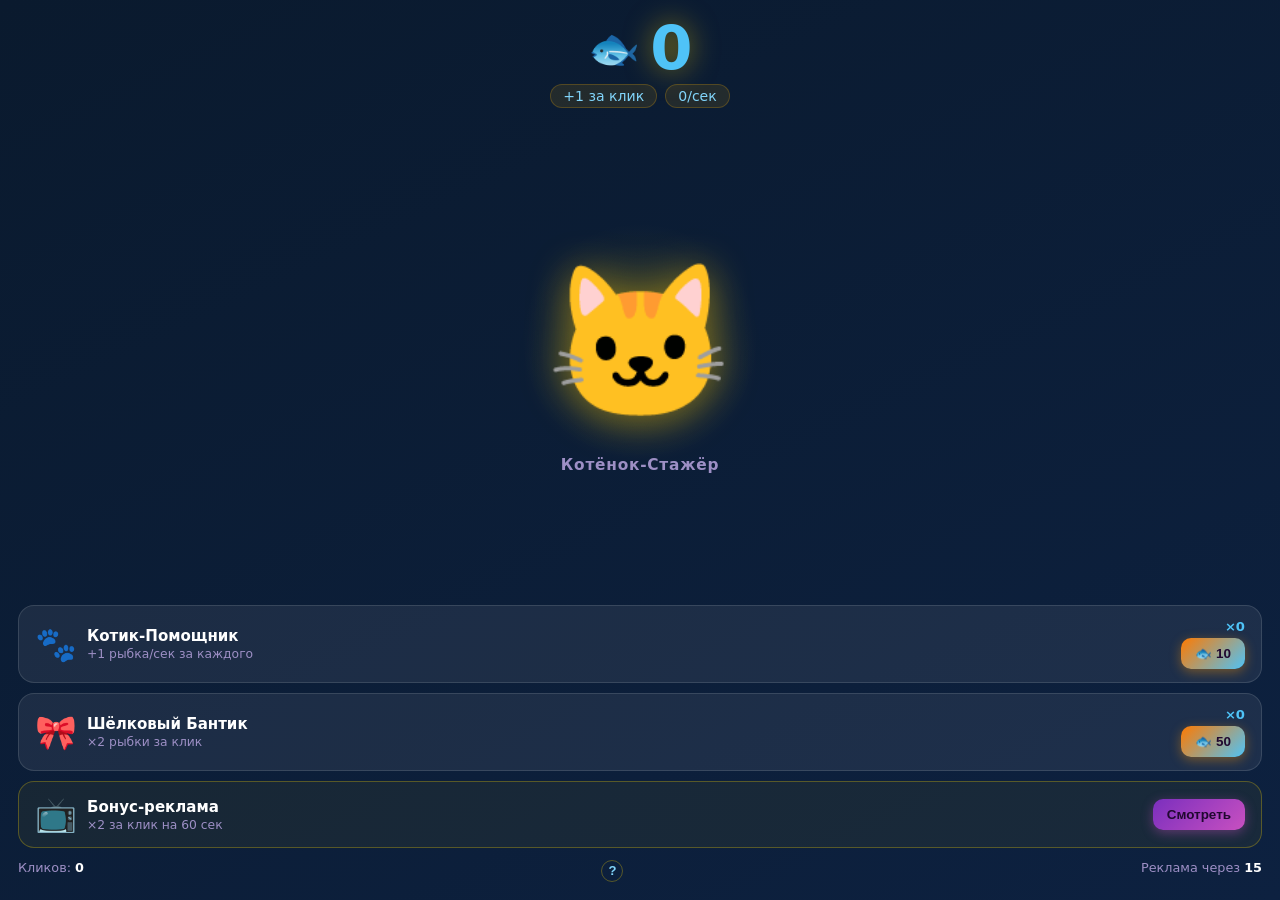
<file: gamedev_studio/releases/cat_entrepreneur/index.html>
<!DOCTYPE html>
<html lang="ru">
<head>
  <meta charset="UTF-8">
  <meta name="viewport" content="width=device-width, initial-scale=1.0, user-scalable=no">
  <title>Кот-Предприниматель</title>
  <script src="https://yandex.ru/games/sdk/v2"></script>
  <link rel="stylesheet" href="style.css">
</head>
<body>
<div id="gc">

  <header id="hud">
    <div id="score-row">
      <span id="coin-icon">🐟</span>
      <span id="score-val">0</span>
    </div>
    <div id="stats-row">
      <span class="badge">+<span id="per-click">1</span> за клик</span>
      <span class="badge"><span id="per-sec">0</span>/сек</span>
      <span class="badge boost-badge" id="boost-badge" hidden>⚡ ×2 <span id="boost-timer">60</span>с</span>
    </div>
  </header>

  <main id="click-zone">
    <div id="hamster-wrap">
      <div id="level-badge" hidden></div>
      <button id="hamster-btn" aria-label="Нажми!">🐱</button>
      <div id="business-title">Котёнок-Стажёр</div>
    </div>
  </main>

  <section id="shop">
    <div class="card">
      <span class="card-ico">🐾</span>
      <div class="card-body">
        <div class="card-name">Котик-Помощник</div>
        <div class="card-desc">+1 рыбка/сек за каждого</div>
      </div>
      <div class="card-right">
        <div class="card-owned" id="intern-owned">×0</div>
        <button class="buy-btn" id="buy-intern">🐟 <span id="intern-price">10</span></button>
      </div>
    </div>

    <div class="card">
      <span class="card-ico">🎀</span>
      <div class="card-body">
        <div class="card-name">Шёлковый Бантик</div>
        <div class="card-desc">×2 рыбки за клик</div>
      </div>
      <div class="card-right">
        <div class="card-owned" id="suit-owned">×0</div>
        <button class="buy-btn" id="buy-suit">🐟 <span id="suit-price">50</span></button>
      </div>
    </div>

    <div class="card card-reward">
      <span class="card-ico">📺</span>
      <div class="card-body">
        <div class="card-name">Бонус-реклама</div>
        <div class="card-desc" id="reward-desc">×2 за клик на 60 сек</div>
      </div>
      <div class="card-right">
        <button class="buy-btn reward-btn" id="buy-reward">Смотреть</button>
      </div>
    </div>
  </section>

  <footer id="footer">
    <span>Кликов: <b id="click-count">0</b></span>
    <button id="help-btn" aria-label="Как играть">?</button>
    <span>Реклама через <b id="ad-timer">15</b></span>
  </footer>

  <div id="ad-overlay" hidden>
    <p id="overlay-text">⏸ Реклама...</p>
  </div>

  <div id="daily-overlay" aria-modal="true" role="dialog" hidden>
    <div id="daily-box">
      <div id="daily-icon">🎁</div>
      <h2 id="daily-title">Ежедневный бонус!</h2>
      <div id="daily-amount">+<span id="daily-coins">0</span> 🐟</div>
      <p id="daily-sub">Возвращайся завтра за новым бонусом</p>
      <button id="daily-close">Забрать!</button>
    </div>
  </div>

  <div id="tutorial" aria-modal="true" role="dialog" hidden>
    <div id="tutorial-box">
      <h2 id="tutorial-title">🐱 Как играть</h2>
      <ul id="tutorial-steps">
        <li><span class="t-ico">👆</span><span>Нажимай на кота — зарабатывай рыбок</span></li>
        <li><span class="t-ico">🐾</span><span>Найми <b>Котик-Помощник</b> — автоматический доход, пока ты отдыхаешь</span></li>
        <li><span class="t-ico">🎀</span><span>Купи <b>Шёлковый Бантик</b> — удваивает доход за клик</span></li>
        <li><span class="t-ico">🏆</span><span>Стань <b>Легенда Котизма 🏆</b> — купи 6 улучшений!</span></li>
      </ul>
      <button id="tutorial-close">Начать! 🚀</button>
    </div>
  </div>

</div>
<script src="skin.js"></script>
<script src="game.js"></script>
</body>
</html>
</file>
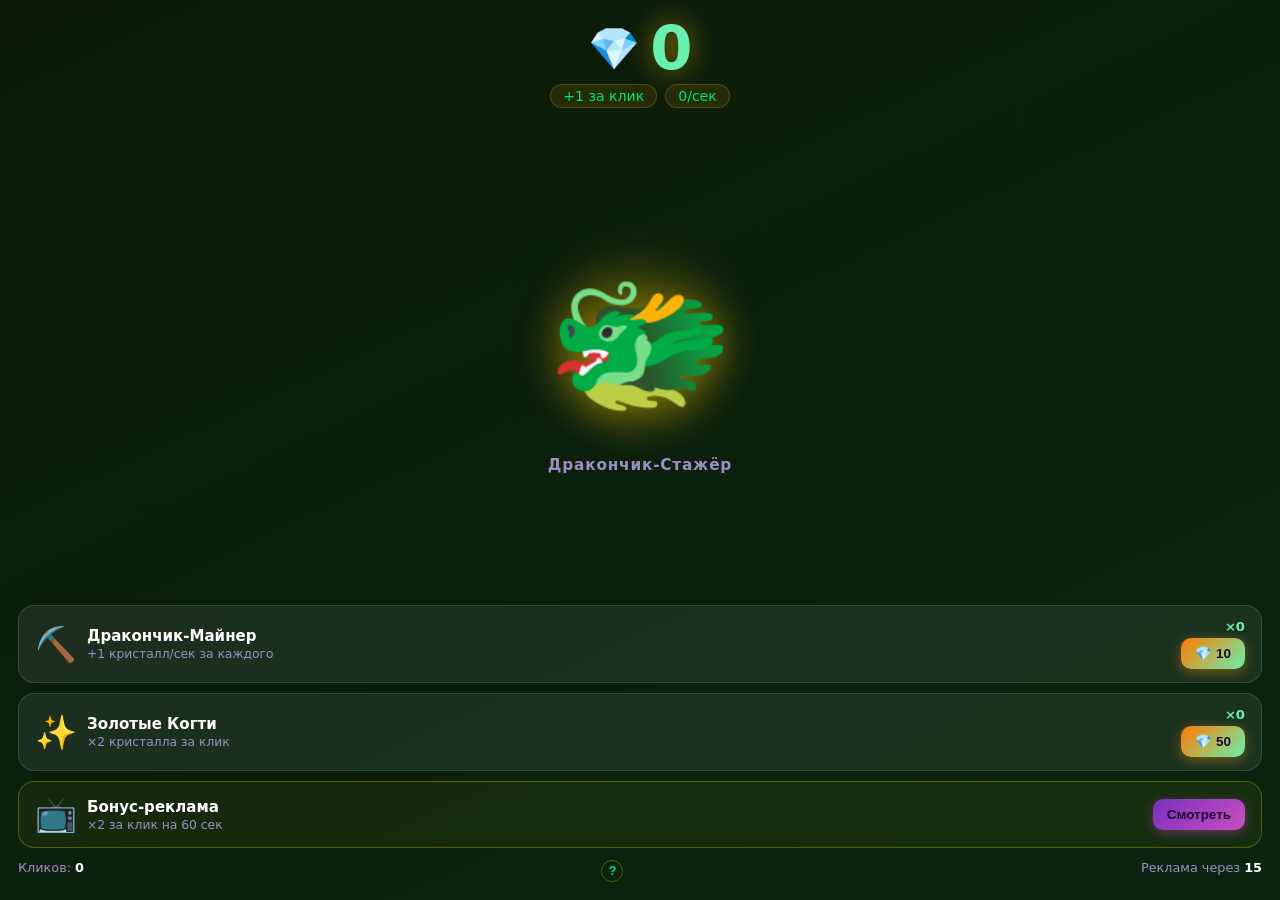
<file: gamedev_studio/releases/dragon_investor/index.html>
<!DOCTYPE html>
<html lang="ru">
<head>
  <meta charset="UTF-8">
  <meta name="viewport" content="width=device-width, initial-scale=1.0, user-scalable=no">
  <title>Дракон-Инвестор</title>
  <script src="https://yandex.ru/games/sdk/v2"></script>
  <link rel="stylesheet" href="style.css">
</head>
<body>
<div id="gc">

  <header id="hud">
    <div id="score-row">
      <span id="coin-icon">💎</span>
      <span id="score-val">0</span>
    </div>
    <div id="stats-row">
      <span class="badge">+<span id="per-click">1</span> за клик</span>
      <span class="badge"><span id="per-sec">0</span>/сек</span>
      <span class="badge boost-badge" id="boost-badge" hidden>⚡ ×2 <span id="boost-timer">60</span>с</span>
    </div>
  </header>

  <main id="click-zone">
    <div id="hamster-wrap">
      <div id="level-badge" hidden></div>
      <button id="hamster-btn" aria-label="Нажми!">🐲</button>
      <div id="business-title">Дракончик-Стажёр</div>
    </div>
  </main>

  <section id="shop">
    <div class="card">
      <span class="card-ico">⛏️</span>
      <div class="card-body">
        <div class="card-name">Дракончик-Майнер</div>
        <div class="card-desc">+1 кристалл/сек за каждого</div>
      </div>
      <div class="card-right">
        <div class="card-owned" id="intern-owned">×0</div>
        <button class="buy-btn" id="buy-intern">💎 <span id="intern-price">10</span></button>
      </div>
    </div>

    <div class="card">
      <span class="card-ico">✨</span>
      <div class="card-body">
        <div class="card-name">Золотые Когти</div>
        <div class="card-desc">×2 кристалла за клик</div>
      </div>
      <div class="card-right">
        <div class="card-owned" id="suit-owned">×0</div>
        <button class="buy-btn" id="buy-suit">💎 <span id="suit-price">50</span></button>
      </div>
    </div>

    <div class="card card-reward">
      <span class="card-ico">📺</span>
      <div class="card-body">
        <div class="card-name">Бонус-реклама</div>
        <div class="card-desc" id="reward-desc">×2 за клик на 60 сек</div>
      </div>
      <div class="card-right">
        <button class="buy-btn reward-btn" id="buy-reward">Смотреть</button>
      </div>
    </div>
  </section>

  <footer id="footer">
    <span>Кликов: <b id="click-count">0</b></span>
    <button id="help-btn" aria-label="Как играть">?</button>
    <span>Реклама через <b id="ad-timer">15</b></span>
  </footer>

  <div id="ad-overlay" hidden>
    <p id="overlay-text">⏸ Реклама...</p>
  </div>

  <div id="daily-overlay" aria-modal="true" role="dialog" hidden>
    <div id="daily-box">
      <div id="daily-icon">🎁</div>
      <h2 id="daily-title">Ежедневный бонус!</h2>
      <div id="daily-amount">+<span id="daily-coins">0</span> 💎</div>
      <p id="daily-sub">Возвращайся завтра за новым бонусом</p>
      <button id="daily-close">Забрать!</button>
    </div>
  </div>

  <div id="tutorial" aria-modal="true" role="dialog" hidden>
    <div id="tutorial-box">
      <h2 id="tutorial-title">🐲 Как играть</h2>
      <ul id="tutorial-steps">
        <li><span class="t-ico">👆</span><span>Нажимай на дракона — зарабатывай кристаллов</span></li>
        <li><span class="t-ico">⛏️</span><span>Найми <b>Дракончик-Майнер</b> — автоматический доход, пока ты отдыхаешь</span></li>
        <li><span class="t-ico">✨</span><span>Купи <b>Золотые Когти</b> — удваивает доход за клик</span></li>
        <li><span class="t-ico">🏆</span><span>Стань <b>Повелитель Кристаллов 🏆</b> — купи 6 улучшений!</span></li>
      </ul>
      <button id="tutorial-close">Начать! 🚀</button>
    </div>
  </div>

</div>
<script src="skin.js"></script>
<script src="game.js"></script>
</body>
</html>
</file>
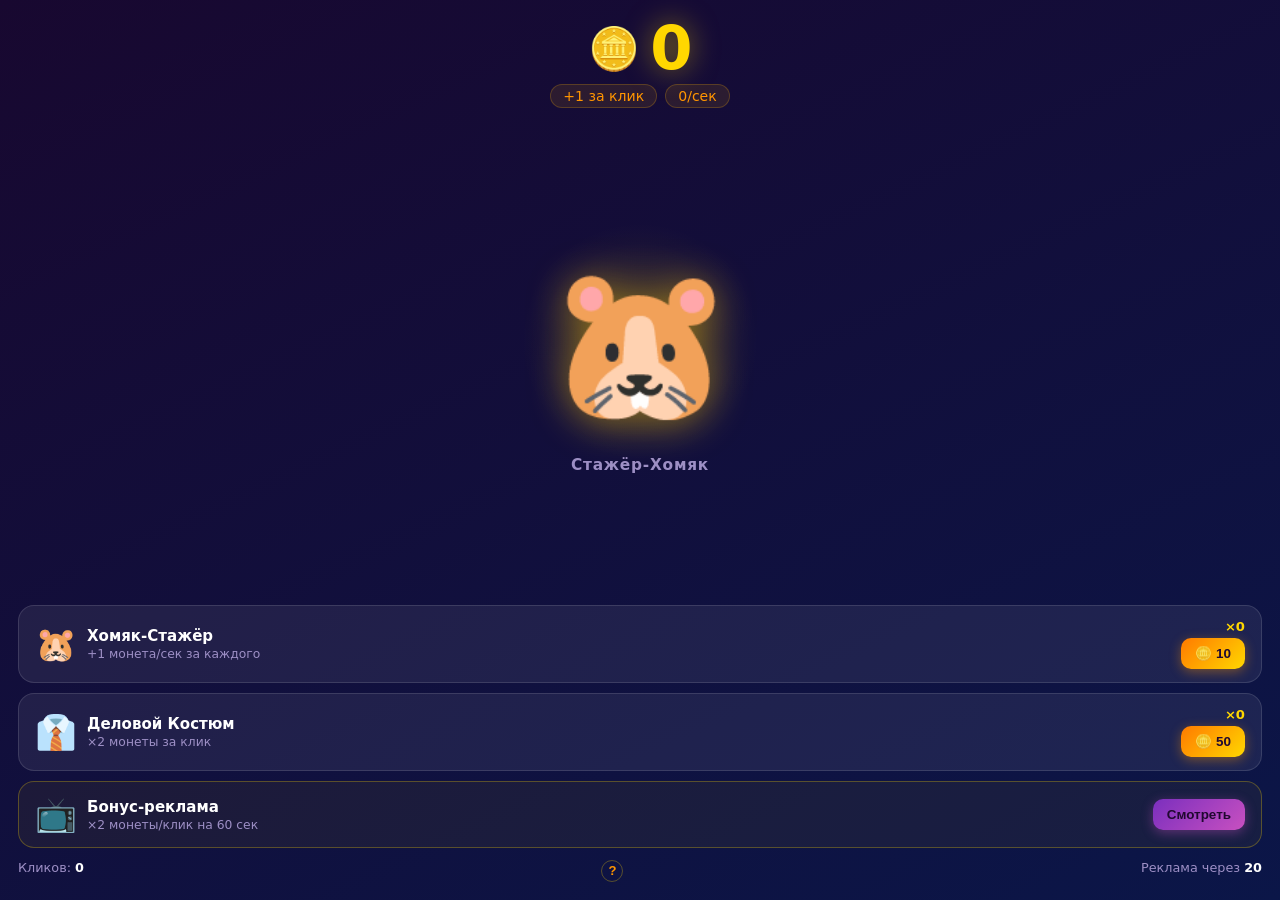
<file: gamedev_studio/releases/hamster_businessman/index.html>
<!DOCTYPE html>
<html lang="ru">
<head>
  <meta charset="UTF-8">
  <meta name="viewport" content="width=device-width, initial-scale=1.0, user-scalable=no">
  <title>Хомяк-Бизнесмен</title>
  <script src="https://yandex.ru/games/sdk/v2"></script>
  <link rel="stylesheet" href="style.css">
</head>
<body>
<div id="gc">

  <!-- HUD -->
  <header id="hud">
    <div id="score-row">
      <span id="coin-icon">🪙</span>
      <span id="score-val">0</span>
    </div>
    <div id="stats-row">
      <span class="badge">+<span id="per-click">1</span> за клик</span>
      <span class="badge"><span id="per-sec">0</span>/сек</span>
      <span class="badge boost-badge" id="boost-badge" hidden>⚡ ×2 <span id="boost-timer">60</span>с</span>
    </div>
  </header>

  <!-- Хомяк -->
  <main id="click-zone">
    <div id="hamster-wrap">
      <div id="level-badge" hidden></div>
      <button id="hamster-btn" aria-label="Кликай по хомяку!">🐹</button>
      <div id="business-title">Стажёр-Хомяк</div>
    </div>
  </main>

  <!-- Магазин апгрейдов -->
  <section id="shop">

    <div class="card">
      <span class="card-ico">🐹</span>
      <div class="card-body">
        <div class="card-name">Хомяк-Стажёр</div>
        <div class="card-desc">+1 монета/сек за каждого</div>
      </div>
      <div class="card-right">
        <div class="card-owned" id="intern-owned">×0</div>
        <button class="buy-btn" id="buy-intern">🪙 <span id="intern-price">10</span></button>
      </div>
    </div>

    <div class="card">
      <span class="card-ico">👔</span>
      <div class="card-body">
        <div class="card-name">Деловой Костюм</div>
        <div class="card-desc">×2 монеты за клик</div>
      </div>
      <div class="card-right">
        <div class="card-owned" id="suit-owned">×0</div>
        <button class="buy-btn" id="buy-suit">🪙 <span id="suit-price">50</span></button>
      </div>
    </div>

    <div class="card card-reward">
      <span class="card-ico">📺</span>
      <div class="card-body">
        <div class="card-name">Бонус-реклама</div>
        <div class="card-desc" id="reward-desc">×2 монеты/клик на 60 сек</div>
      </div>
      <div class="card-right">
        <button class="buy-btn reward-btn" id="buy-reward">Смотреть</button>
      </div>
    </div>

  </section>

  <!-- Футер -->
  <footer id="footer">
    <span>Кликов: <b id="click-count">0</b></span>
    <button id="help-btn" aria-label="Как играть">?</button>
    <span>Реклама через <b id="ad-timer">20</b></span>
  </footer>

  <!-- Оверлей паузы (реклама) -->
  <div id="ad-overlay" hidden>
    <p id="overlay-text">⏸ Реклама...</p>
  </div>

  <!-- Туториал (первый запуск / кнопка «?») -->
  <!-- Ежедневный бонус -->
  <div id="daily-overlay" aria-modal="true" role="dialog" hidden>
    <div id="daily-box">
      <div id="daily-icon">🎁</div>
      <h2 id="daily-title">Ежедневный бонус!</h2>
      <div id="daily-amount">+<span id="daily-coins">0</span> 🪙</div>
      <p id="daily-sub">Возвращайся завтра за новым бонусом</p>
      <button id="daily-close">Забрать!</button>
    </div>
  </div>

  <div id="tutorial" aria-modal="true" role="dialog" hidden>
    <div id="tutorial-box">
      <h2 id="tutorial-title">🐹 Как играть</h2>
      <ul id="tutorial-steps">
        <li><span class="t-ico">👆</span><span>Нажимай на хомяка — зарабатывай золотые монеты</span></li>
        <li><span class="t-ico">🐹</span><span>Найми <b>Хомяков-Стажёров</b> — они приносят монеты автоматически, даже пока ты отдыхаешь</span></li>
        <li><span class="t-ico">👔</span><span>Купи <b>Деловой Костюм</b> — удваивает монеты за каждый клик</span></li>
        <li><span class="t-ico">🏆</span><span>Стань <b>Легендой Бизнеса</b> — купи 6 костюмов и достигни вершины карьеры!</span></li>
      </ul>
      <button id="tutorial-close">Начать! 🚀</button>
    </div>
  </div>

</div>
<script src="game.js"></script>
</body>
</html>
</file>
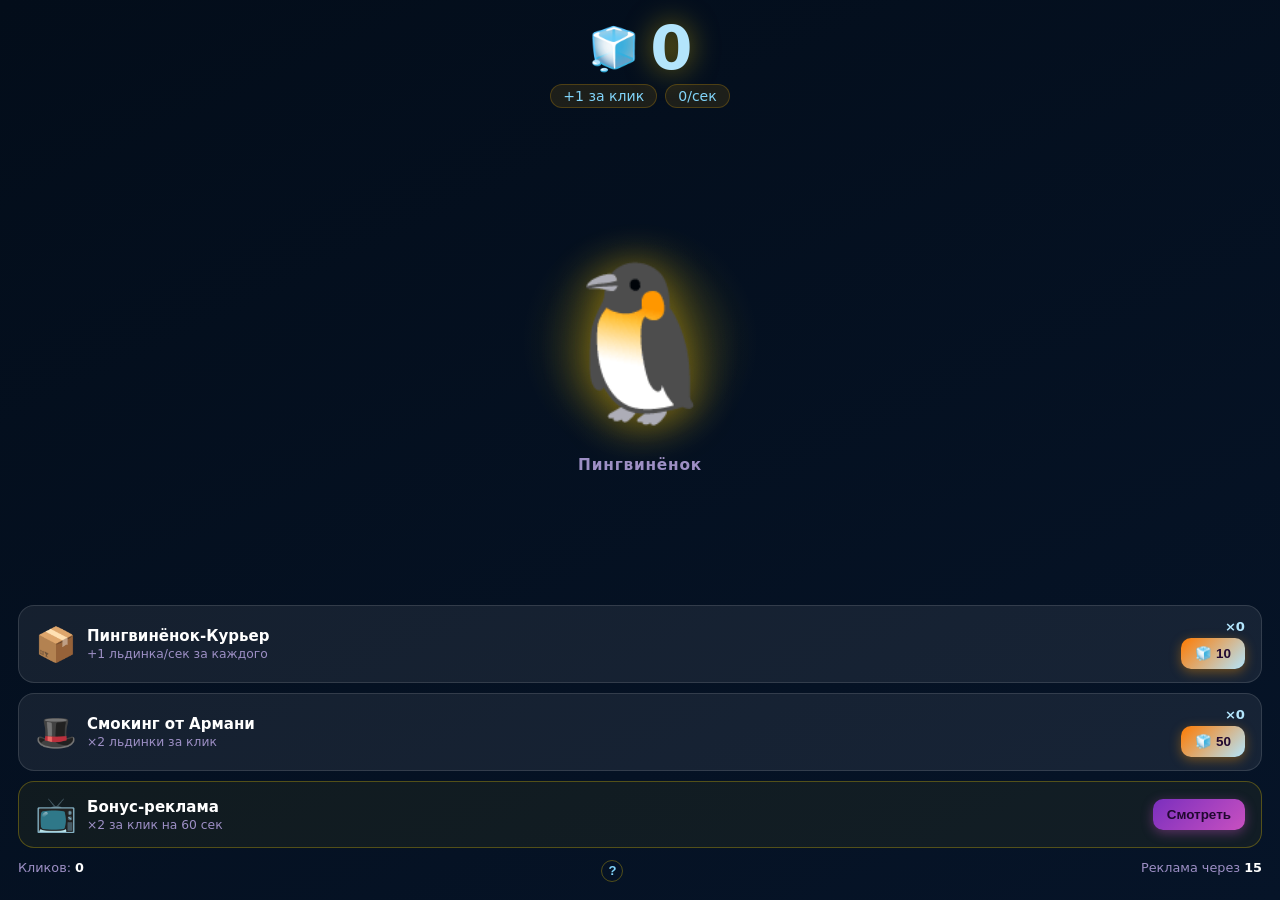
<file: gamedev_studio/releases/penguin_ceo/index.html>
<!DOCTYPE html>
<html lang="ru">
<head>
  <meta charset="UTF-8">
  <meta name="viewport" content="width=device-width, initial-scale=1.0, user-scalable=no">
  <title>Пингвин-CEO</title>
  <script src="https://yandex.ru/games/sdk/v2"></script>
  <link rel="stylesheet" href="style.css">
</head>
<body>
<div id="gc">

  <header id="hud">
    <div id="score-row">
      <span id="coin-icon">🧊</span>
      <span id="score-val">0</span>
    </div>
    <div id="stats-row">
      <span class="badge">+<span id="per-click">1</span> за клик</span>
      <span class="badge"><span id="per-sec">0</span>/сек</span>
      <span class="badge boost-badge" id="boost-badge" hidden>⚡ ×2 <span id="boost-timer">60</span>с</span>
    </div>
  </header>

  <main id="click-zone">
    <div id="hamster-wrap">
      <div id="level-badge" hidden></div>
      <button id="hamster-btn" aria-label="Нажми!">🐧</button>
      <div id="business-title">Пингвинёнок</div>
    </div>
  </main>

  <section id="shop">
    <div class="card">
      <span class="card-ico">📦</span>
      <div class="card-body">
        <div class="card-name">Пингвинёнок-Курьер</div>
        <div class="card-desc">+1 льдинка/сек за каждого</div>
      </div>
      <div class="card-right">
        <div class="card-owned" id="intern-owned">×0</div>
        <button class="buy-btn" id="buy-intern">🧊 <span id="intern-price">10</span></button>
      </div>
    </div>

    <div class="card">
      <span class="card-ico">🎩</span>
      <div class="card-body">
        <div class="card-name">Смокинг от Армани</div>
        <div class="card-desc">×2 льдинки за клик</div>
      </div>
      <div class="card-right">
        <div class="card-owned" id="suit-owned">×0</div>
        <button class="buy-btn" id="buy-suit">🧊 <span id="suit-price">50</span></button>
      </div>
    </div>

    <div class="card card-reward">
      <span class="card-ico">📺</span>
      <div class="card-body">
        <div class="card-name">Бонус-реклама</div>
        <div class="card-desc" id="reward-desc">×2 за клик на 60 сек</div>
      </div>
      <div class="card-right">
        <button class="buy-btn reward-btn" id="buy-reward">Смотреть</button>
      </div>
    </div>
  </section>

  <footer id="footer">
    <span>Кликов: <b id="click-count">0</b></span>
    <button id="help-btn" aria-label="Как играть">?</button>
    <span>Реклама через <b id="ad-timer">15</b></span>
  </footer>

  <div id="ad-overlay" hidden>
    <p id="overlay-text">⏸ Реклама...</p>
  </div>

  <div id="daily-overlay" aria-modal="true" role="dialog" hidden>
    <div id="daily-box">
      <div id="daily-icon">🎁</div>
      <h2 id="daily-title">Ежедневный бонус!</h2>
      <div id="daily-amount">+<span id="daily-coins">0</span> 🧊</div>
      <p id="daily-sub">Возвращайся завтра за новым бонусом</p>
      <button id="daily-close">Забрать!</button>
    </div>
  </div>

  <div id="tutorial" aria-modal="true" role="dialog" hidden>
    <div id="tutorial-box">
      <h2 id="tutorial-title">🐧 Как играть</h2>
      <ul id="tutorial-steps">
        <li><span class="t-ico">👆</span><span>Нажимай на пингвина — зарабатывай льдинок</span></li>
        <li><span class="t-ico">📦</span><span>Найми <b>Пингвинёнок-Курьер</b> — автоматический доход, пока ты отдыхаешь</span></li>
        <li><span class="t-ico">🎩</span><span>Купи <b>Смокинг от Армани</b> — удваивает доход за клик</span></li>
        <li><span class="t-ico">🏆</span><span>Стань <b>Ледяной Барон 🏆</b> — купи 6 улучшений!</span></li>
      </ul>
      <button id="tutorial-close">Начать! 🚀</button>
    </div>
  </div>

</div>
<script src="skin.js"></script>
<script src="game.js"></script>
</body>
</html>
</file>
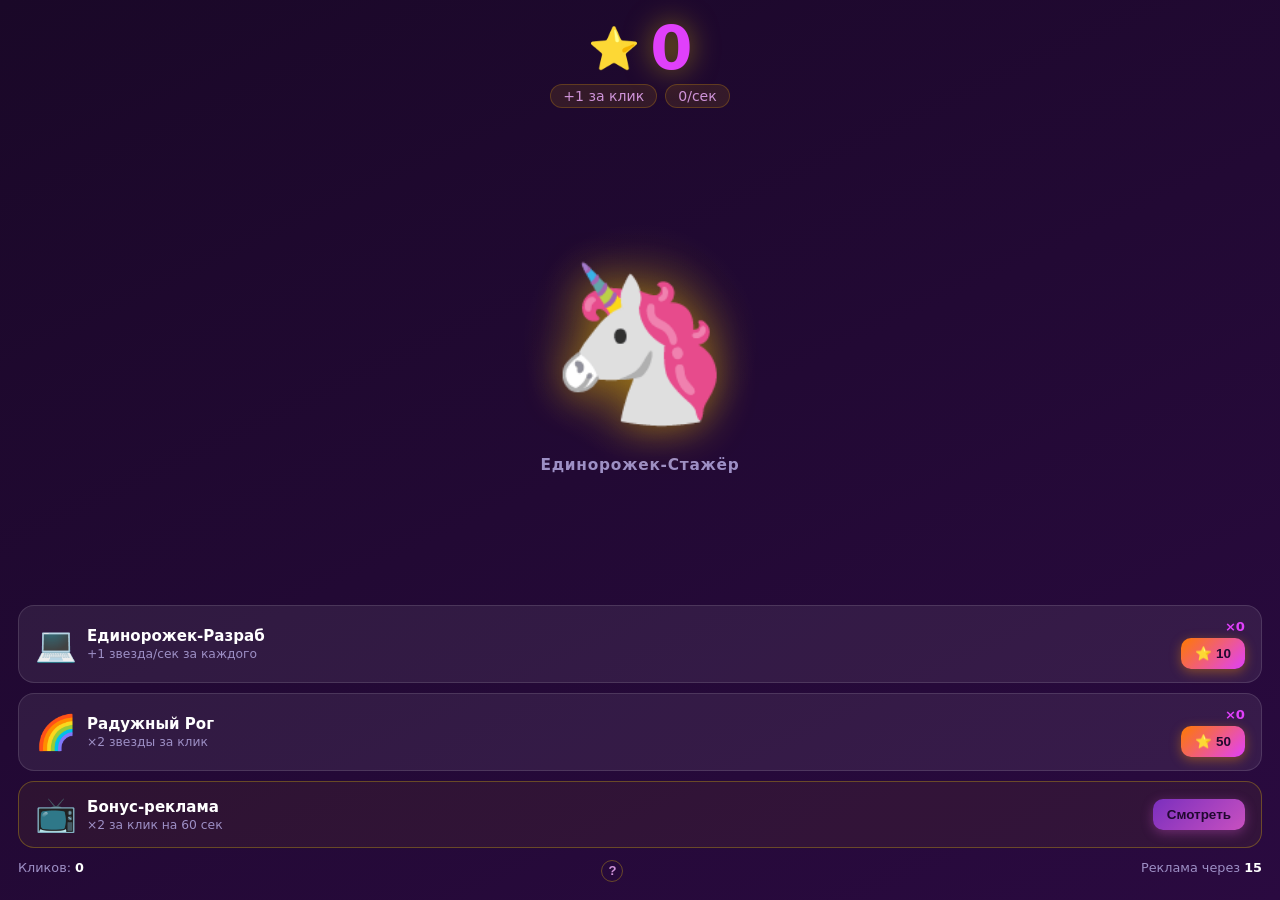
<file: gamedev_studio/releases/unicorn_startup/index.html>
<!DOCTYPE html>
<html lang="ru">
<head>
  <meta charset="UTF-8">
  <meta name="viewport" content="width=device-width, initial-scale=1.0, user-scalable=no">
  <title>Единорог-Стартапер</title>
  <script src="https://yandex.ru/games/sdk/v2"></script>
  <link rel="stylesheet" href="style.css">
</head>
<body>
<div id="gc">

  <header id="hud">
    <div id="score-row">
      <span id="coin-icon">⭐</span>
      <span id="score-val">0</span>
    </div>
    <div id="stats-row">
      <span class="badge">+<span id="per-click">1</span> за клик</span>
      <span class="badge"><span id="per-sec">0</span>/сек</span>
      <span class="badge boost-badge" id="boost-badge" hidden>⚡ ×2 <span id="boost-timer">60</span>с</span>
    </div>
  </header>

  <main id="click-zone">
    <div id="hamster-wrap">
      <div id="level-badge" hidden></div>
      <button id="hamster-btn" aria-label="Нажми!">🦄</button>
      <div id="business-title">Единорожек-Стажёр</div>
    </div>
  </main>

  <section id="shop">
    <div class="card">
      <span class="card-ico">💻</span>
      <div class="card-body">
        <div class="card-name">Единорожек-Разраб</div>
        <div class="card-desc">+1 звезда/сек за каждого</div>
      </div>
      <div class="card-right">
        <div class="card-owned" id="intern-owned">×0</div>
        <button class="buy-btn" id="buy-intern">⭐ <span id="intern-price">10</span></button>
      </div>
    </div>

    <div class="card">
      <span class="card-ico">🌈</span>
      <div class="card-body">
        <div class="card-name">Радужный Рог</div>
        <div class="card-desc">×2 звезды за клик</div>
      </div>
      <div class="card-right">
        <div class="card-owned" id="suit-owned">×0</div>
        <button class="buy-btn" id="buy-suit">⭐ <span id="suit-price">50</span></button>
      </div>
    </div>

    <div class="card card-reward">
      <span class="card-ico">📺</span>
      <div class="card-body">
        <div class="card-name">Бонус-реклама</div>
        <div class="card-desc" id="reward-desc">×2 за клик на 60 сек</div>
      </div>
      <div class="card-right">
        <button class="buy-btn reward-btn" id="buy-reward">Смотреть</button>
      </div>
    </div>
  </section>

  <footer id="footer">
    <span>Кликов: <b id="click-count">0</b></span>
    <button id="help-btn" aria-label="Как играть">?</button>
    <span>Реклама через <b id="ad-timer">15</b></span>
  </footer>

  <div id="ad-overlay" hidden>
    <p id="overlay-text">⏸ Реклама...</p>
  </div>

  <div id="daily-overlay" aria-modal="true" role="dialog" hidden>
    <div id="daily-box">
      <div id="daily-icon">🎁</div>
      <h2 id="daily-title">Ежедневный бонус!</h2>
      <div id="daily-amount">+<span id="daily-coins">0</span> ⭐</div>
      <p id="daily-sub">Возвращайся завтра за новым бонусом</p>
      <button id="daily-close">Забрать!</button>
    </div>
  </div>

  <div id="tutorial" aria-modal="true" role="dialog" hidden>
    <div id="tutorial-box">
      <h2 id="tutorial-title">🦄 Как играть</h2>
      <ul id="tutorial-steps">
        <li><span class="t-ico">👆</span><span>Нажимай на единорога — зарабатывай звёзд</span></li>
        <li><span class="t-ico">💻</span><span>Найми <b>Единорожек-Разраб</b> — автоматический доход, пока ты отдыхаешь</span></li>
        <li><span class="t-ico">🌈</span><span>Купи <b>Радужный Рог</b> — удваивает доход за клик</span></li>
        <li><span class="t-ico">🏆</span><span>Стань <b>Легенда Стартапов 🏆</b> — купи 6 улучшений!</span></li>
      </ul>
      <button id="tutorial-close">Начать! 🚀</button>
    </div>
  </div>

</div>
<script src="skin.js"></script>
<script src="game.js"></script>
</body>
</html>
</file>
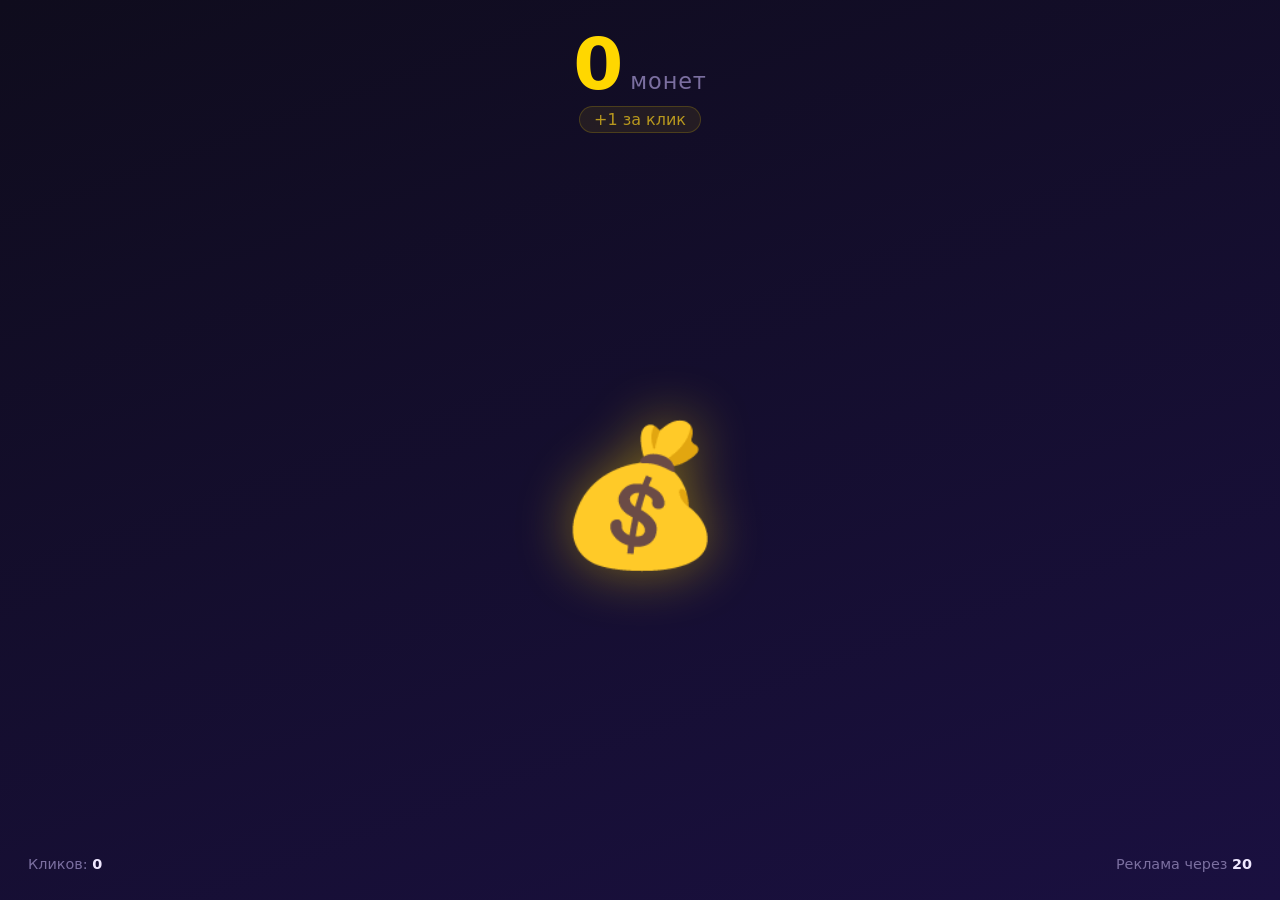
<file: gamedev_studio/templates/clicker/index.html>
<!DOCTYPE html>
<html lang="ru">
<head>
  <meta charset="UTF-8" />
  <!-- Запрещаем масштабирование — игра сама адаптируется -->
  <meta name="viewport" content="width=device-width, initial-scale=1.0, user-scalable=no" />
  <title>Монетный Кликер</title>

  <!-- Яндекс.Игры SDK v2 — обязательно до game.js -->
  <script src="https://yandex.ru/games/sdk/v2"></script>

  <link rel="stylesheet" href="style.css" />
</head>
<body>

  <!-- Корневой контейнер игры: flex-колонка, 100vw × 100vh -->
  <div id="game-container">

    <!-- Верхний HUD: очки и пассивный доход -->
    <header id="hud">
      <div id="score-block">
        <span id="score-value">0</span>
        <span id="score-label">монет</span>
      </div>
      <div id="per-click-badge">+<span id="per-click-val">1</span> за клик</div>
    </header>

    <!-- Зона клика: кнопка с эмодзи по центру экрана -->
    <main id="click-zone">
      <button id="coin-btn" aria-label="Нажми для получения монет">💰</button>
    </main>

    <!-- Нижняя строка: счётчик кликов и обратный отсчёт до рекламы -->
    <footer id="game-footer">
      <span id="total-clicks-label">Кликов: <strong id="total-clicks">0</strong></span>
      <span id="ad-hint">Реклама через <strong id="ad-countdown">20</strong></span>
    </footer>

    <!-- Оверлей-паузы во время показа рекламы -->
    <div id="ad-overlay" hidden>
      <div id="ad-overlay-text">⏸ Пауза</div>
    </div>

  </div><!-- /#game-container -->

  <script src="game.js"></script>
</body>
</html>
</file>
<file: gamedev_studio/releases/cat_entrepreneur/style.css>
/* ХОМЯК-БИЗНЕСМЕН — стили */

*, *::before, *::after { box-sizing: border-box; margin: 0; padding: 0; }

:root {
  --bg1:       #0a1a2e;
  --bg2:       #0d2140;
  --gold:      #4FC3F7;
  --gold2:     #81D4FA;
  --text:      #ffffff;
  --muted:     #9d8fc5;
  --card-bg:   rgba(255, 255, 255, .07);
  --card-bdr:  rgba(255, 255, 255, .12);
  --btn:       linear-gradient(135deg, #FF7A00, #4FC3F7);
  --overlay:   rgba(8, 3, 24, .93);
  --ham-size:  min(46vw, 210px);
  --font:      system-ui, -apple-system, "Segoe UI", sans-serif;
}

html, body {
  height: 100%;
  overflow: hidden;
  background: linear-gradient(155deg, var(--bg1), var(--bg2));
  font-family: var(--font);
  color: var(--text);
  -webkit-tap-highlight-color: transparent;
}

/* ── Корневой контейнер ─────────────────────────────────────── */
#gc {
  position: relative;
  display: flex;
  flex-direction: column;
  height: 100dvh;
  height: 100vh;
  padding: clamp(8px, 2vw, 18px);
  gap: clamp(6px, 1.4vh, 12px);
  user-select: none;
}

/* ── HUD ────────────────────────────────────────────────────── */
#hud {
  display: flex;
  flex-direction: column;
  align-items: center;
  gap: 5px;
  flex-shrink: 0;
}

#score-row {
  display: flex;
  align-items: center;
  gap: 10px;
}

#coin-icon {
  font-size: clamp(1.6rem, 6vw, 2.6rem);
  display: inline-block;
  animation: coinSpin 2.8s ease-in-out infinite;
}
@keyframes coinSpin {
  0%,  42% { transform: rotateY(0deg); }
  50%       { transform: rotateY(90deg); }
  58%, 100% { transform: rotateY(180deg); }
}

#score-val {
  font-size: clamp(2rem, 8.5vw, 3.8rem);
  font-weight: 900;
  color: var(--gold);
  text-shadow: 0 0 28px rgba(255, 215, 0, .5);
  line-height: 1;
  letter-spacing: -1px;
  transition: transform .07s ease-out;
}

#stats-row { display: flex; gap: 8px; }

.badge {
  font-size: clamp(.65rem, 2.3vw, .88rem);
  color: var(--gold2);
  background: rgba(255, 180, 0, .1);
  border: 1px solid rgba(255, 180, 0, .22);
  border-radius: 999px;
  padding: 3px 12px;
}

/* ── Зона клика ─────────────────────────────────────────────── */
#click-zone {
  flex: 1;
  display: flex;
  align-items: center;
  justify-content: center;
  min-height: 0;
}

#hamster-wrap {
  position: relative;
  display: flex;
  flex-direction: column;
  align-items: center;
  gap: 8px;
}

/* Кольцо-аура за хомяком */
#hamster-wrap::before {
  content: '';
  position: absolute;
  width: calc(var(--ham-size) + 36px);
  height: calc(var(--ham-size) + 36px);
  border-radius: 50%;
  background: radial-gradient(circle, rgba(255, 215, 0, .13) 0%, transparent 68%);
  top: 50%;
  left: 50%;
  transform: translate(-50%, -56%);
  animation: auraPulse 2.8s ease-in-out infinite;
  pointer-events: none;
}
@keyframes auraPulse {
  0%, 100% { opacity: .6; transform: translate(-50%, -56%) scale(1);   }
  50%       { opacity: 1;  transform: translate(-50%, -56%) scale(1.12); }
}

/* Бейдж нового уровня (появляется при покупке костюма) */
#level-badge {
  position: absolute;
  top: -10px;
  right: -16px;
  background: linear-gradient(135deg, #FF4757, #FF6B35);
  color: #fff;
  font-size: clamp(.52rem, 1.9vw, .72rem);
  font-weight: 800;
  padding: 3px 9px;
  border-radius: 999px;
  box-shadow: 0 2px 10px rgba(255, 71, 87, .55);
  white-space: nowrap;
  z-index: 5;
  animation: badgePop .35s cubic-bezier(.34,1.56,.64,1) both;
}
@keyframes badgePop {
  from { transform: scale(0); }
  to   { transform: scale(1); }
}

/* Кнопка-хомяк */
#hamster-btn {
  appearance: none;
  border: none;
  background: radial-gradient(circle, rgba(255, 215, 0, .12) 0%, transparent 70%);
  cursor: pointer;
  width:  var(--ham-size);
  height: var(--ham-size);
  font-size: calc(var(--ham-size) * .72);
  line-height: var(--ham-size);
  text-align: center;
  border-radius: 50%;
  filter: drop-shadow(0 4px 20px rgba(255, 200, 0, .45));
  transition: transform .08s ease, filter .08s ease;
  touch-action: manipulation;
  animation: hamIdle 3s ease-in-out infinite;
}
@keyframes hamIdle {
  0%, 100% { transform: scale(1);    }
  50%       { transform: scale(1.04); }
}

#hamster-btn:active,
#hamster-btn.pressed {
  transform: scale(.83) !important;
  filter: drop-shadow(0 2px 6px rgba(255, 200, 0, .2)) !important;
  animation: none;
}
@media (hover: hover) {
  #hamster-btn:hover {
    transform: scale(1.1) !important;
    filter: drop-shadow(0 6px 34px rgba(255, 215, 0, .72)) !important;
    animation: none;
  }
}

/* Прогрессия свечения по уровню костюма */
.suit-1 #hamster-btn { filter: drop-shadow(0 0 26px rgba(255, 185, 0, .65)); }
.suit-2 #hamster-btn { filter: drop-shadow(0 0 36px rgba(255, 140, 0, .75)); }
.suit-3 #hamster-btn { filter: drop-shadow(0 0 46px rgba(255, 90, 0, .82));  }
.suit-4 #hamster-btn { filter: drop-shadow(0 0 58px rgba(255, 40, 40, .88)); }

#business-title {
  font-size: clamp(.72rem, 2.7vw, .96rem);
  color: var(--muted);
  font-weight: 700;
  letter-spacing: .05em;
  transition: color .4s;
}
.suit-1 #business-title { color: #FFB347; }
.suit-2 #business-title { color: #FF8C00; }
.suit-3 #business-title { color: #FF6B35; }
.suit-4 #business-title { color: #FF4757; }

/* ── Всплывающий +N ─────────────────────────────────────────── */
.float-text {
  position: fixed;
  font-size: clamp(.9rem, 3.6vw, 1.45rem);
  font-weight: 800;
  color: var(--gold);
  pointer-events: none;
  text-shadow: 0 2px 6px rgba(0, 0, 0, .55);
  animation: floatUp .88s ease-out forwards;
  z-index: 50;
}
@keyframes floatUp {
  0%   { opacity: 1; transform: translate(-50%, -50%) scale(1);   }
  100% { opacity: 0; transform: translate(-50%, calc(-50% - 68px)) scale(.6); }
}

/* ── Магазин ────────────────────────────────────────────────── */
#shop {
  display: flex;
  flex-direction: column;
  gap: clamp(5px, 1.2vh, 10px);
  flex-shrink: 0;
}

.card {
  display: flex;
  align-items: center;
  gap: 10px;
  background: var(--card-bg);
  border: 1px solid var(--card-bdr);
  border-radius: 16px;
  padding: clamp(8px, 1.8vw, 13px) clamp(10px, 2.4vw, 16px);
  transition: background .18s, border-color .18s;
}
.card:hover {
  background: rgba(255, 255, 255, .11);
  border-color: rgba(255, 255, 255, .2);
}

.card-ico  { font-size: clamp(1.5rem, 5.5vw, 2.1rem); flex-shrink: 0; }
.card-body { flex: 1; min-width: 0; }

.card-name {
  font-size: clamp(.73rem, 2.7vw, .94rem);
  font-weight: 700;
}
.card-desc {
  font-size: clamp(.6rem, 2vw, .77rem);
  color: var(--muted);
  margin-top: 2px;
}

.card-right {
  display: flex;
  flex-direction: column;
  align-items: flex-end;
  gap: 4px;
  flex-shrink: 0;
}
.card-owned {
  font-size: clamp(.63rem, 2.2vw, .82rem);
  color: var(--gold);
  font-weight: 700;
}

.buy-btn {
  background: var(--btn);
  border: none;
  border-radius: 10px;
  color: #200830;
  font-weight: 800;
  font-size: clamp(.63rem, 2.2vw, .84rem);
  padding: clamp(5px, 1.3vw, 8px) clamp(9px, 2.2vw, 14px);
  cursor: pointer;
  transition: transform .1s, box-shadow .15s, opacity .15s;
  touch-action: manipulation;
  white-space: nowrap;
  box-shadow: 0 3px 12px rgba(255, 150, 0, .4);
}
.buy-btn:hover:not(:disabled) { transform: scale(1.06); box-shadow: 0 5px 20px rgba(255, 150, 0, .6); }
.buy-btn:active:not(:disabled){ transform: scale(.94); }
.buy-btn:disabled { opacity: .38; cursor: not-allowed; box-shadow: none; transform: none; }

/* ── Футер ──────────────────────────────────────────────────── */
#footer {
  display: flex;
  justify-content: space-between;
  font-size: clamp(.6rem, 2.2vw, .8rem);
  color: var(--muted);
  flex-shrink: 0;
}
#footer b { color: var(--text); }

/* ── Boost badge ────────────────────────────────────────────── */
.boost-badge {
  color: #fff !important;
  background: linear-gradient(135deg, rgba(255,71,87,.3), rgba(255,107,53,.2)) !important;
  border-color: rgba(255,90,50,.5) !important;
  animation: boostPulse 1s ease-in-out infinite;
}
@keyframes boostPulse {
  0%,100% { box-shadow: none; }
  50%     { box-shadow: 0 0 12px rgba(255,80,50,.6); }
}

/* ── Reward card ─────────────────────────────────────────────── */
.card-reward {
  border-color: rgba(255,215,0,.28) !important;
  background: rgba(255,215,0,.05) !important;
}
.reward-btn {
  background: linear-gradient(135deg, #7B2FBE, #C850C0) !important;
  box-shadow: 0 3px 12px rgba(200,80,192,.4) !important;
}
.reward-btn:hover:not(:disabled) { box-shadow: 0 5px 20px rgba(200,80,192,.6) !important; }
.reward-btn:disabled { opacity:.38 !important; }

/* ── Daily bonus overlay ─────────────────────────────────────── */
#daily-overlay {
  position: absolute;
  inset: 0;
  background: rgba(8,3,24,.9);
  display: flex;
  align-items: center;
  justify-content: center;
  backdrop-filter: blur(6px);
  z-index: 210;
}
#daily-overlay[hidden] { display:none; }

#daily-box {
  background: linear-gradient(145deg, rgba(25,10,58,.98), rgba(12,20,70,.98));
  border: 1px solid rgba(255,215,0,.4);
  border-radius: 22px;
  padding: clamp(20px,5vw,34px) clamp(18px,5vw,30px);
  max-width: min(88vw,340px);
  text-align: center;
  box-shadow: 0 0 80px rgba(255,215,0,.15), 0 8px 40px rgba(0,0,0,.6);
  animation: dailyPop .4s cubic-bezier(.34,1.56,.64,1) both;
}
@keyframes dailyPop { from{transform:scale(.6);opacity:0} to{transform:scale(1);opacity:1} }

#daily-icon {
  font-size: clamp(2.4rem,10vw,4rem);
  animation: giftWiggle 1.2s ease-in-out infinite;
  display: block;
  margin-bottom: 8px;
}
@keyframes giftWiggle {
  0%,100% { transform:rotate(-8deg); }
  50%     { transform:rotate(8deg); }
}

#daily-title {
  font-size: clamp(1.1rem,4.5vw,1.5rem);
  font-weight: 900;
  color: var(--gold);
  margin-bottom: 10px;
  text-shadow: 0 0 18px rgba(255,215,0,.4);
}

#daily-amount {
  font-size: clamp(1.8rem,7vw,3rem);
  font-weight: 900;
  color: #fff;
  text-shadow: 0 0 24px rgba(255,215,0,.5);
  margin-bottom: 8px;
  font-variant-numeric: tabular-nums;
}

#daily-sub {
  font-size: clamp(.62rem,2.2vw,.8rem);
  color: var(--muted);
  margin-bottom: clamp(14px,3vh,20px);
}

#daily-close {
  background: var(--btn);
  border: none;
  border-radius: 14px;
  color: #200830;
  font-weight: 900;
  font-size: clamp(.85rem,3.2vw,1.05rem);
  padding: clamp(10px,2.5vw,14px) clamp(28px,8vw,48px);
  cursor: pointer;
  transition: transform .12s, box-shadow .15s;
  box-shadow: 0 4px 18px rgba(255,150,0,.5);
  touch-action: manipulation;
}
#daily-close:hover  { transform:scale(1.07); box-shadow:0 6px 28px rgba(255,150,0,.7); }
#daily-close:active { transform:scale(.94); }

/* ── Туториал ───────────────────────────────────────────────── */
#tutorial {
  position: absolute;
  inset: 0;
  background: rgba(8, 3, 24, .88);
  display: flex;
  align-items: center;
  justify-content: center;
  backdrop-filter: blur(6px);
  z-index: 200;
}
#tutorial[hidden] { display: none; }

#tutorial-box {
  background: linear-gradient(145deg, rgba(30, 12, 65, .98), rgba(14, 25, 80, .98));
  border: 1px solid rgba(255, 215, 0, .35);
  border-radius: 22px;
  padding: clamp(18px, 5vw, 32px) clamp(16px, 5vw, 28px);
  max-width: min(88vw, 360px);
  box-shadow: 0 0 60px rgba(255, 200, 0, .18), 0 8px 40px rgba(0, 0, 0, .6);
  text-align: center;
}

#tutorial-title {
  font-size: clamp(1.2rem, 5.5vw, 1.8rem);
  font-weight: 900;
  color: var(--gold);
  margin-bottom: clamp(12px, 3vh, 20px);
  text-shadow: 0 0 20px rgba(255, 215, 0, .4);
}

#tutorial-steps {
  list-style: none;
  display: flex;
  flex-direction: column;
  gap: clamp(8px, 2vh, 14px);
  margin-bottom: clamp(16px, 4vh, 24px);
  text-align: left;
}

#tutorial-steps li {
  display: flex;
  align-items: flex-start;
  gap: 10px;
  font-size: clamp(.73rem, 2.8vw, .95rem);
  color: rgba(255, 255, 255, .92);
  line-height: 1.4;
}

.t-ico {
  font-size: clamp(1.1rem, 4vw, 1.4rem);
  flex-shrink: 0;
  margin-top: -1px;
}

#tutorial-close {
  background: var(--btn);
  border: none;
  border-radius: 14px;
  color: #200830;
  font-weight: 900;
  font-size: clamp(.85rem, 3.2vw, 1.05rem);
  padding: clamp(10px, 2.5vw, 14px) clamp(28px, 8vw, 48px);
  cursor: pointer;
  transition: transform .12s, box-shadow .15s;
  box-shadow: 0 4px 18px rgba(255, 150, 0, .5);
  touch-action: manipulation;
}
#tutorial-close:hover  { transform: scale(1.07); box-shadow: 0 6px 28px rgba(255, 150, 0, .7); }
#tutorial-close:active { transform: scale(.94); }

/* Кнопка «?» в футере */
#help-btn {
  background: none;
  border: 1px solid rgba(255, 215, 0, .3);
  border-radius: 50%;
  color: var(--gold2);
  font-size: clamp(.65rem, 2.2vw, .82rem);
  font-weight: 800;
  width: 22px;
  height: 22px;
  padding: 0;
  cursor: pointer;
  line-height: 20px;
  text-align: center;
  transition: border-color .15s, color .15s;
  touch-action: manipulation;
  flex-shrink: 0;
}
#help-btn:hover { border-color: var(--gold); color: var(--gold); }

/* ── Оверлей рекламы ────────────────────────────────────────── */
#ad-overlay {
  position: absolute;
  inset: 0;
  background: var(--overlay);
  display: flex;
  align-items: center;
  justify-content: center;
  backdrop-filter: blur(8px);
  z-index: 100;
}
#ad-overlay[hidden] { display: none; }

#overlay-text {
  font-size: clamp(1.4rem, 5.5vw, 2.4rem);
  font-weight: 700;
  animation: overlayPulse 1.1s ease-in-out infinite;
}
@keyframes overlayPulse { 0%, 100% { opacity: 1; } 50% { opacity: .3; } }
</file>
<file: gamedev_studio/releases/dragon_investor/style.css>
/* ХОМЯК-БИЗНЕСМЕН — стили */

*, *::before, *::after { box-sizing: border-box; margin: 0; padding: 0; }

:root {
  --bg1:       #0d1a0a;
  --bg2:       #0a2510;
  --gold:      #69F0AE;
  --gold2:     #00E676;
  --text:      #ffffff;
  --muted:     #9d8fc5;
  --card-bg:   rgba(255, 255, 255, .07);
  --card-bdr:  rgba(255, 255, 255, .12);
  --btn:       linear-gradient(135deg, #FF7A00, #69F0AE);
  --overlay:   rgba(8, 3, 24, .93);
  --ham-size:  min(46vw, 210px);
  --font:      system-ui, -apple-system, "Segoe UI", sans-serif;
}

html, body {
  height: 100%;
  overflow: hidden;
  background: linear-gradient(155deg, var(--bg1), var(--bg2));
  font-family: var(--font);
  color: var(--text);
  -webkit-tap-highlight-color: transparent;
}

/* ── Корневой контейнер ─────────────────────────────────────── */
#gc {
  position: relative;
  display: flex;
  flex-direction: column;
  height: 100dvh;
  height: 100vh;
  padding: clamp(8px, 2vw, 18px);
  gap: clamp(6px, 1.4vh, 12px);
  user-select: none;
}

/* ── HUD ────────────────────────────────────────────────────── */
#hud {
  display: flex;
  flex-direction: column;
  align-items: center;
  gap: 5px;
  flex-shrink: 0;
}

#score-row {
  display: flex;
  align-items: center;
  gap: 10px;
}

#coin-icon {
  font-size: clamp(1.6rem, 6vw, 2.6rem);
  display: inline-block;
  animation: coinSpin 2.8s ease-in-out infinite;
}
@keyframes coinSpin {
  0%,  42% { transform: rotateY(0deg); }
  50%       { transform: rotateY(90deg); }
  58%, 100% { transform: rotateY(180deg); }
}

#score-val {
  font-size: clamp(2rem, 8.5vw, 3.8rem);
  font-weight: 900;
  color: var(--gold);
  text-shadow: 0 0 28px rgba(255, 215, 0, .5);
  line-height: 1;
  letter-spacing: -1px;
  transition: transform .07s ease-out;
}

#stats-row { display: flex; gap: 8px; }

.badge {
  font-size: clamp(.65rem, 2.3vw, .88rem);
  color: var(--gold2);
  background: rgba(255, 180, 0, .1);
  border: 1px solid rgba(255, 180, 0, .22);
  border-radius: 999px;
  padding: 3px 12px;
}

/* ── Зона клика ─────────────────────────────────────────────── */
#click-zone {
  flex: 1;
  display: flex;
  align-items: center;
  justify-content: center;
  min-height: 0;
}

#hamster-wrap {
  position: relative;
  display: flex;
  flex-direction: column;
  align-items: center;
  gap: 8px;
}

/* Кольцо-аура за хомяком */
#hamster-wrap::before {
  content: '';
  position: absolute;
  width: calc(var(--ham-size) + 36px);
  height: calc(var(--ham-size) + 36px);
  border-radius: 50%;
  background: radial-gradient(circle, rgba(255, 215, 0, .13) 0%, transparent 68%);
  top: 50%;
  left: 50%;
  transform: translate(-50%, -56%);
  animation: auraPulse 2.8s ease-in-out infinite;
  pointer-events: none;
}
@keyframes auraPulse {
  0%, 100% { opacity: .6; transform: translate(-50%, -56%) scale(1);   }
  50%       { opacity: 1;  transform: translate(-50%, -56%) scale(1.12); }
}

/* Бейдж нового уровня (появляется при покупке костюма) */
#level-badge {
  position: absolute;
  top: -10px;
  right: -16px;
  background: linear-gradient(135deg, #FF4757, #FF6B35);
  color: #fff;
  font-size: clamp(.52rem, 1.9vw, .72rem);
  font-weight: 800;
  padding: 3px 9px;
  border-radius: 999px;
  box-shadow: 0 2px 10px rgba(255, 71, 87, .55);
  white-space: nowrap;
  z-index: 5;
  animation: badgePop .35s cubic-bezier(.34,1.56,.64,1) both;
}
@keyframes badgePop {
  from { transform: scale(0); }
  to   { transform: scale(1); }
}

/* Кнопка-хомяк */
#hamster-btn {
  appearance: none;
  border: none;
  background: radial-gradient(circle, rgba(255, 215, 0, .12) 0%, transparent 70%);
  cursor: pointer;
  width:  var(--ham-size);
  height: var(--ham-size);
  font-size: calc(var(--ham-size) * .72);
  line-height: var(--ham-size);
  text-align: center;
  border-radius: 50%;
  filter: drop-shadow(0 4px 20px rgba(255, 200, 0, .45));
  transition: transform .08s ease, filter .08s ease;
  touch-action: manipulation;
  animation: hamIdle 3s ease-in-out infinite;
}
@keyframes hamIdle {
  0%, 100% { transform: scale(1);    }
  50%       { transform: scale(1.04); }
}

#hamster-btn:active,
#hamster-btn.pressed {
  transform: scale(.83) !important;
  filter: drop-shadow(0 2px 6px rgba(255, 200, 0, .2)) !important;
  animation: none;
}
@media (hover: hover) {
  #hamster-btn:hover {
    transform: scale(1.1) !important;
    filter: drop-shadow(0 6px 34px rgba(255, 215, 0, .72)) !important;
    animation: none;
  }
}

/* Прогрессия свечения по уровню костюма */
.suit-1 #hamster-btn { filter: drop-shadow(0 0 26px rgba(255, 185, 0, .65)); }
.suit-2 #hamster-btn { filter: drop-shadow(0 0 36px rgba(255, 140, 0, .75)); }
.suit-3 #hamster-btn { filter: drop-shadow(0 0 46px rgba(255, 90, 0, .82));  }
.suit-4 #hamster-btn { filter: drop-shadow(0 0 58px rgba(255, 40, 40, .88)); }

#business-title {
  font-size: clamp(.72rem, 2.7vw, .96rem);
  color: var(--muted);
  font-weight: 700;
  letter-spacing: .05em;
  transition: color .4s;
}
.suit-1 #business-title { color: #FFB347; }
.suit-2 #business-title { color: #FF8C00; }
.suit-3 #business-title { color: #FF6B35; }
.suit-4 #business-title { color: #FF4757; }

/* ── Всплывающий +N ─────────────────────────────────────────── */
.float-text {
  position: fixed;
  font-size: clamp(.9rem, 3.6vw, 1.45rem);
  font-weight: 800;
  color: var(--gold);
  pointer-events: none;
  text-shadow: 0 2px 6px rgba(0, 0, 0, .55);
  animation: floatUp .88s ease-out forwards;
  z-index: 50;
}
@keyframes floatUp {
  0%   { opacity: 1; transform: translate(-50%, -50%) scale(1);   }
  100% { opacity: 0; transform: translate(-50%, calc(-50% - 68px)) scale(.6); }
}

/* ── Магазин ────────────────────────────────────────────────── */
#shop {
  display: flex;
  flex-direction: column;
  gap: clamp(5px, 1.2vh, 10px);
  flex-shrink: 0;
}

.card {
  display: flex;
  align-items: center;
  gap: 10px;
  background: var(--card-bg);
  border: 1px solid var(--card-bdr);
  border-radius: 16px;
  padding: clamp(8px, 1.8vw, 13px) clamp(10px, 2.4vw, 16px);
  transition: background .18s, border-color .18s;
}
.card:hover {
  background: rgba(255, 255, 255, .11);
  border-color: rgba(255, 255, 255, .2);
}

.card-ico  { font-size: clamp(1.5rem, 5.5vw, 2.1rem); flex-shrink: 0; }
.card-body { flex: 1; min-width: 0; }

.card-name {
  font-size: clamp(.73rem, 2.7vw, .94rem);
  font-weight: 700;
}
.card-desc {
  font-size: clamp(.6rem, 2vw, .77rem);
  color: var(--muted);
  margin-top: 2px;
}

.card-right {
  display: flex;
  flex-direction: column;
  align-items: flex-end;
  gap: 4px;
  flex-shrink: 0;
}
.card-owned {
  font-size: clamp(.63rem, 2.2vw, .82rem);
  color: var(--gold);
  font-weight: 700;
}

.buy-btn {
  background: var(--btn);
  border: none;
  border-radius: 10px;
  color: #200830;
  font-weight: 800;
  font-size: clamp(.63rem, 2.2vw, .84rem);
  padding: clamp(5px, 1.3vw, 8px) clamp(9px, 2.2vw, 14px);
  cursor: pointer;
  transition: transform .1s, box-shadow .15s, opacity .15s;
  touch-action: manipulation;
  white-space: nowrap;
  box-shadow: 0 3px 12px rgba(255, 150, 0, .4);
}
.buy-btn:hover:not(:disabled) { transform: scale(1.06); box-shadow: 0 5px 20px rgba(255, 150, 0, .6); }
.buy-btn:active:not(:disabled){ transform: scale(.94); }
.buy-btn:disabled { opacity: .38; cursor: not-allowed; box-shadow: none; transform: none; }

/* ── Футер ──────────────────────────────────────────────────── */
#footer {
  display: flex;
  justify-content: space-between;
  font-size: clamp(.6rem, 2.2vw, .8rem);
  color: var(--muted);
  flex-shrink: 0;
}
#footer b { color: var(--text); }

/* ── Boost badge ────────────────────────────────────────────── */
.boost-badge {
  color: #fff !important;
  background: linear-gradient(135deg, rgba(255,71,87,.3), rgba(255,107,53,.2)) !important;
  border-color: rgba(255,90,50,.5) !important;
  animation: boostPulse 1s ease-in-out infinite;
}
@keyframes boostPulse {
  0%,100% { box-shadow: none; }
  50%     { box-shadow: 0 0 12px rgba(255,80,50,.6); }
}

/* ── Reward card ─────────────────────────────────────────────── */
.card-reward {
  border-color: rgba(255,215,0,.28) !important;
  background: rgba(255,215,0,.05) !important;
}
.reward-btn {
  background: linear-gradient(135deg, #7B2FBE, #C850C0) !important;
  box-shadow: 0 3px 12px rgba(200,80,192,.4) !important;
}
.reward-btn:hover:not(:disabled) { box-shadow: 0 5px 20px rgba(200,80,192,.6) !important; }
.reward-btn:disabled { opacity:.38 !important; }

/* ── Daily bonus overlay ─────────────────────────────────────── */
#daily-overlay {
  position: absolute;
  inset: 0;
  background: rgba(8,3,24,.9);
  display: flex;
  align-items: center;
  justify-content: center;
  backdrop-filter: blur(6px);
  z-index: 210;
}
#daily-overlay[hidden] { display:none; }

#daily-box {
  background: linear-gradient(145deg, rgba(25,10,58,.98), rgba(12,20,70,.98));
  border: 1px solid rgba(255,215,0,.4);
  border-radius: 22px;
  padding: clamp(20px,5vw,34px) clamp(18px,5vw,30px);
  max-width: min(88vw,340px);
  text-align: center;
  box-shadow: 0 0 80px rgba(255,215,0,.15), 0 8px 40px rgba(0,0,0,.6);
  animation: dailyPop .4s cubic-bezier(.34,1.56,.64,1) both;
}
@keyframes dailyPop { from{transform:scale(.6);opacity:0} to{transform:scale(1);opacity:1} }

#daily-icon {
  font-size: clamp(2.4rem,10vw,4rem);
  animation: giftWiggle 1.2s ease-in-out infinite;
  display: block;
  margin-bottom: 8px;
}
@keyframes giftWiggle {
  0%,100% { transform:rotate(-8deg); }
  50%     { transform:rotate(8deg); }
}

#daily-title {
  font-size: clamp(1.1rem,4.5vw,1.5rem);
  font-weight: 900;
  color: var(--gold);
  margin-bottom: 10px;
  text-shadow: 0 0 18px rgba(255,215,0,.4);
}

#daily-amount {
  font-size: clamp(1.8rem,7vw,3rem);
  font-weight: 900;
  color: #fff;
  text-shadow: 0 0 24px rgba(255,215,0,.5);
  margin-bottom: 8px;
  font-variant-numeric: tabular-nums;
}

#daily-sub {
  font-size: clamp(.62rem,2.2vw,.8rem);
  color: var(--muted);
  margin-bottom: clamp(14px,3vh,20px);
}

#daily-close {
  background: var(--btn);
  border: none;
  border-radius: 14px;
  color: #200830;
  font-weight: 900;
  font-size: clamp(.85rem,3.2vw,1.05rem);
  padding: clamp(10px,2.5vw,14px) clamp(28px,8vw,48px);
  cursor: pointer;
  transition: transform .12s, box-shadow .15s;
  box-shadow: 0 4px 18px rgba(255,150,0,.5);
  touch-action: manipulation;
}
#daily-close:hover  { transform:scale(1.07); box-shadow:0 6px 28px rgba(255,150,0,.7); }
#daily-close:active { transform:scale(.94); }

/* ── Туториал ───────────────────────────────────────────────── */
#tutorial {
  position: absolute;
  inset: 0;
  background: rgba(8, 3, 24, .88);
  display: flex;
  align-items: center;
  justify-content: center;
  backdrop-filter: blur(6px);
  z-index: 200;
}
#tutorial[hidden] { display: none; }

#tutorial-box {
  background: linear-gradient(145deg, rgba(30, 12, 65, .98), rgba(14, 25, 80, .98));
  border: 1px solid rgba(255, 215, 0, .35);
  border-radius: 22px;
  padding: clamp(18px, 5vw, 32px) clamp(16px, 5vw, 28px);
  max-width: min(88vw, 360px);
  box-shadow: 0 0 60px rgba(255, 200, 0, .18), 0 8px 40px rgba(0, 0, 0, .6);
  text-align: center;
}

#tutorial-title {
  font-size: clamp(1.2rem, 5.5vw, 1.8rem);
  font-weight: 900;
  color: var(--gold);
  margin-bottom: clamp(12px, 3vh, 20px);
  text-shadow: 0 0 20px rgba(255, 215, 0, .4);
}

#tutorial-steps {
  list-style: none;
  display: flex;
  flex-direction: column;
  gap: clamp(8px, 2vh, 14px);
  margin-bottom: clamp(16px, 4vh, 24px);
  text-align: left;
}

#tutorial-steps li {
  display: flex;
  align-items: flex-start;
  gap: 10px;
  font-size: clamp(.73rem, 2.8vw, .95rem);
  color: rgba(255, 255, 255, .92);
  line-height: 1.4;
}

.t-ico {
  font-size: clamp(1.1rem, 4vw, 1.4rem);
  flex-shrink: 0;
  margin-top: -1px;
}

#tutorial-close {
  background: var(--btn);
  border: none;
  border-radius: 14px;
  color: #200830;
  font-weight: 900;
  font-size: clamp(.85rem, 3.2vw, 1.05rem);
  padding: clamp(10px, 2.5vw, 14px) clamp(28px, 8vw, 48px);
  cursor: pointer;
  transition: transform .12s, box-shadow .15s;
  box-shadow: 0 4px 18px rgba(255, 150, 0, .5);
  touch-action: manipulation;
}
#tutorial-close:hover  { transform: scale(1.07); box-shadow: 0 6px 28px rgba(255, 150, 0, .7); }
#tutorial-close:active { transform: scale(.94); }

/* Кнопка «?» в футере */
#help-btn {
  background: none;
  border: 1px solid rgba(255, 215, 0, .3);
  border-radius: 50%;
  color: var(--gold2);
  font-size: clamp(.65rem, 2.2vw, .82rem);
  font-weight: 800;
  width: 22px;
  height: 22px;
  padding: 0;
  cursor: pointer;
  line-height: 20px;
  text-align: center;
  transition: border-color .15s, color .15s;
  touch-action: manipulation;
  flex-shrink: 0;
}
#help-btn:hover { border-color: var(--gold); color: var(--gold); }

/* ── Оверлей рекламы ────────────────────────────────────────── */
#ad-overlay {
  position: absolute;
  inset: 0;
  background: var(--overlay);
  display: flex;
  align-items: center;
  justify-content: center;
  backdrop-filter: blur(8px);
  z-index: 100;
}
#ad-overlay[hidden] { display: none; }

#overlay-text {
  font-size: clamp(1.4rem, 5.5vw, 2.4rem);
  font-weight: 700;
  animation: overlayPulse 1.1s ease-in-out infinite;
}
@keyframes overlayPulse { 0%, 100% { opacity: 1; } 50% { opacity: .3; } }
</file>
<file: gamedev_studio/releases/hamster_businessman/style.css>
/* ХОМЯК-БИЗНЕСМЕН — стили */

*, *::before, *::after { box-sizing: border-box; margin: 0; padding: 0; }

:root {
  --bg1:       #180830;
  --bg2:       #0b1648;
  --gold:      #FFD700;
  --gold2:     #FF9500;
  --text:      #ffffff;
  --muted:     #9d8fc5;
  --card-bg:   rgba(255, 255, 255, .07);
  --card-bdr:  rgba(255, 255, 255, .12);
  --btn:       linear-gradient(135deg, #FF7A00, #FFD700);
  --overlay:   rgba(8, 3, 24, .93);
  --ham-size:  min(46vw, 210px);
  --font:      system-ui, -apple-system, "Segoe UI", sans-serif;
}

html, body {
  height: 100%;
  overflow: hidden;
  background: linear-gradient(155deg, var(--bg1), var(--bg2));
  font-family: var(--font);
  color: var(--text);
  -webkit-tap-highlight-color: transparent;
}

/* ── Корневой контейнер ─────────────────────────────────────── */
#gc {
  position: relative;
  display: flex;
  flex-direction: column;
  height: 100dvh;
  height: 100vh;
  padding: clamp(8px, 2vw, 18px);
  gap: clamp(6px, 1.4vh, 12px);
  user-select: none;
}

/* ── HUD ────────────────────────────────────────────────────── */
#hud {
  display: flex;
  flex-direction: column;
  align-items: center;
  gap: 5px;
  flex-shrink: 0;
}

#score-row {
  display: flex;
  align-items: center;
  gap: 10px;
}

#coin-icon {
  font-size: clamp(1.6rem, 6vw, 2.6rem);
  display: inline-block;
  animation: coinSpin 2.8s ease-in-out infinite;
}
@keyframes coinSpin {
  0%,  42% { transform: rotateY(0deg); }
  50%       { transform: rotateY(90deg); }
  58%, 100% { transform: rotateY(180deg); }
}

#score-val {
  font-size: clamp(2rem, 8.5vw, 3.8rem);
  font-weight: 900;
  color: var(--gold);
  text-shadow: 0 0 28px rgba(255, 215, 0, .5);
  line-height: 1;
  letter-spacing: -1px;
  transition: transform .07s ease-out;
}

#stats-row { display: flex; gap: 8px; }

.badge {
  font-size: clamp(.65rem, 2.3vw, .88rem);
  color: var(--gold2);
  background: rgba(255, 180, 0, .1);
  border: 1px solid rgba(255, 180, 0, .22);
  border-radius: 999px;
  padding: 3px 12px;
}

/* ── Зона клика ─────────────────────────────────────────────── */
#click-zone {
  flex: 1;
  display: flex;
  align-items: center;
  justify-content: center;
  min-height: 0;
}

#hamster-wrap {
  position: relative;
  display: flex;
  flex-direction: column;
  align-items: center;
  gap: 8px;
}

/* Кольцо-аура за хомяком */
#hamster-wrap::before {
  content: '';
  position: absolute;
  width: calc(var(--ham-size) + 36px);
  height: calc(var(--ham-size) + 36px);
  border-radius: 50%;
  background: radial-gradient(circle, rgba(255, 215, 0, .13) 0%, transparent 68%);
  top: 50%;
  left: 50%;
  transform: translate(-50%, -56%);
  animation: auraPulse 2.8s ease-in-out infinite;
  pointer-events: none;
}
@keyframes auraPulse {
  0%, 100% { opacity: .6; transform: translate(-50%, -56%) scale(1);   }
  50%       { opacity: 1;  transform: translate(-50%, -56%) scale(1.12); }
}

/* Бейдж нового уровня (появляется при покупке костюма) */
#level-badge {
  position: absolute;
  top: -10px;
  right: -16px;
  background: linear-gradient(135deg, #FF4757, #FF6B35);
  color: #fff;
  font-size: clamp(.52rem, 1.9vw, .72rem);
  font-weight: 800;
  padding: 3px 9px;
  border-radius: 999px;
  box-shadow: 0 2px 10px rgba(255, 71, 87, .55);
  white-space: nowrap;
  z-index: 5;
  animation: badgePop .35s cubic-bezier(.34,1.56,.64,1) both;
}
@keyframes badgePop {
  from { transform: scale(0); }
  to   { transform: scale(1); }
}

/* Кнопка-хомяк */
#hamster-btn {
  appearance: none;
  border: none;
  background: radial-gradient(circle, rgba(255, 215, 0, .12) 0%, transparent 70%);
  cursor: pointer;
  width:  var(--ham-size);
  height: var(--ham-size);
  font-size: calc(var(--ham-size) * .72);
  line-height: var(--ham-size);
  text-align: center;
  border-radius: 50%;
  filter: drop-shadow(0 4px 20px rgba(255, 200, 0, .45));
  transition: transform .08s ease, filter .08s ease;
  touch-action: manipulation;
  animation: hamIdle 3s ease-in-out infinite;
}
@keyframes hamIdle {
  0%, 100% { transform: scale(1);    }
  50%       { transform: scale(1.04); }
}

#hamster-btn:active,
#hamster-btn.pressed {
  transform: scale(.83) !important;
  filter: drop-shadow(0 2px 6px rgba(255, 200, 0, .2)) !important;
  animation: none;
}
@media (hover: hover) {
  #hamster-btn:hover {
    transform: scale(1.1) !important;
    filter: drop-shadow(0 6px 34px rgba(255, 215, 0, .72)) !important;
    animation: none;
  }
}

/* Прогрессия свечения по уровню костюма */
.suit-1 #hamster-btn { filter: drop-shadow(0 0 26px rgba(255, 185, 0, .65)); }
.suit-2 #hamster-btn { filter: drop-shadow(0 0 36px rgba(255, 140, 0, .75)); }
.suit-3 #hamster-btn { filter: drop-shadow(0 0 46px rgba(255, 90, 0, .82));  }
.suit-4 #hamster-btn { filter: drop-shadow(0 0 58px rgba(255, 40, 40, .88)); }

#business-title {
  font-size: clamp(.72rem, 2.7vw, .96rem);
  color: var(--muted);
  font-weight: 700;
  letter-spacing: .05em;
  transition: color .4s;
}
.suit-1 #business-title { color: #FFB347; }
.suit-2 #business-title { color: #FF8C00; }
.suit-3 #business-title { color: #FF6B35; }
.suit-4 #business-title { color: #FF4757; }

/* ── Всплывающий +N ─────────────────────────────────────────── */
.float-text {
  position: fixed;
  font-size: clamp(.9rem, 3.6vw, 1.45rem);
  font-weight: 800;
  color: var(--gold);
  pointer-events: none;
  text-shadow: 0 2px 6px rgba(0, 0, 0, .55);
  animation: floatUp .88s ease-out forwards;
  z-index: 50;
}
@keyframes floatUp {
  0%   { opacity: 1; transform: translate(-50%, -50%) scale(1);   }
  100% { opacity: 0; transform: translate(-50%, calc(-50% - 68px)) scale(.6); }
}

/* ── Магазин ────────────────────────────────────────────────── */
#shop {
  display: flex;
  flex-direction: column;
  gap: clamp(5px, 1.2vh, 10px);
  flex-shrink: 0;
}

.card {
  display: flex;
  align-items: center;
  gap: 10px;
  background: var(--card-bg);
  border: 1px solid var(--card-bdr);
  border-radius: 16px;
  padding: clamp(8px, 1.8vw, 13px) clamp(10px, 2.4vw, 16px);
  transition: background .18s, border-color .18s;
}
.card:hover {
  background: rgba(255, 255, 255, .11);
  border-color: rgba(255, 255, 255, .2);
}

.card-ico  { font-size: clamp(1.5rem, 5.5vw, 2.1rem); flex-shrink: 0; }
.card-body { flex: 1; min-width: 0; }

.card-name {
  font-size: clamp(.73rem, 2.7vw, .94rem);
  font-weight: 700;
}
.card-desc {
  font-size: clamp(.6rem, 2vw, .77rem);
  color: var(--muted);
  margin-top: 2px;
}

.card-right {
  display: flex;
  flex-direction: column;
  align-items: flex-end;
  gap: 4px;
  flex-shrink: 0;
}
.card-owned {
  font-size: clamp(.63rem, 2.2vw, .82rem);
  color: var(--gold);
  font-weight: 700;
}

.buy-btn {
  background: var(--btn);
  border: none;
  border-radius: 10px;
  color: #200830;
  font-weight: 800;
  font-size: clamp(.63rem, 2.2vw, .84rem);
  padding: clamp(5px, 1.3vw, 8px) clamp(9px, 2.2vw, 14px);
  cursor: pointer;
  transition: transform .1s, box-shadow .15s, opacity .15s;
  touch-action: manipulation;
  white-space: nowrap;
  box-shadow: 0 3px 12px rgba(255, 150, 0, .4);
}
.buy-btn:hover:not(:disabled) { transform: scale(1.06); box-shadow: 0 5px 20px rgba(255, 150, 0, .6); }
.buy-btn:active:not(:disabled){ transform: scale(.94); }
.buy-btn:disabled { opacity: .38; cursor: not-allowed; box-shadow: none; transform: none; }

/* ── Футер ──────────────────────────────────────────────────── */
#footer {
  display: flex;
  justify-content: space-between;
  font-size: clamp(.6rem, 2.2vw, .8rem);
  color: var(--muted);
  flex-shrink: 0;
}
#footer b { color: var(--text); }

/* ── Boost badge ────────────────────────────────────────────── */
.boost-badge {
  color: #fff !important;
  background: linear-gradient(135deg, rgba(255,71,87,.3), rgba(255,107,53,.2)) !important;
  border-color: rgba(255,90,50,.5) !important;
  animation: boostPulse 1s ease-in-out infinite;
}
@keyframes boostPulse {
  0%,100% { box-shadow: none; }
  50%     { box-shadow: 0 0 12px rgba(255,80,50,.6); }
}

/* ── Reward card ─────────────────────────────────────────────── */
.card-reward {
  border-color: rgba(255,215,0,.28) !important;
  background: rgba(255,215,0,.05) !important;
}
.reward-btn {
  background: linear-gradient(135deg, #7B2FBE, #C850C0) !important;
  box-shadow: 0 3px 12px rgba(200,80,192,.4) !important;
}
.reward-btn:hover:not(:disabled) { box-shadow: 0 5px 20px rgba(200,80,192,.6) !important; }
.reward-btn:disabled { opacity:.38 !important; }

/* ── Daily bonus overlay ─────────────────────────────────────── */
#daily-overlay {
  position: absolute;
  inset: 0;
  background: rgba(8,3,24,.9);
  display: flex;
  align-items: center;
  justify-content: center;
  backdrop-filter: blur(6px);
  z-index: 210;
}
#daily-overlay[hidden] { display:none; }

#daily-box {
  background: linear-gradient(145deg, rgba(25,10,58,.98), rgba(12,20,70,.98));
  border: 1px solid rgba(255,215,0,.4);
  border-radius: 22px;
  padding: clamp(20px,5vw,34px) clamp(18px,5vw,30px);
  max-width: min(88vw,340px);
  text-align: center;
  box-shadow: 0 0 80px rgba(255,215,0,.15), 0 8px 40px rgba(0,0,0,.6);
  animation: dailyPop .4s cubic-bezier(.34,1.56,.64,1) both;
}
@keyframes dailyPop { from{transform:scale(.6);opacity:0} to{transform:scale(1);opacity:1} }

#daily-icon {
  font-size: clamp(2.4rem,10vw,4rem);
  animation: giftWiggle 1.2s ease-in-out infinite;
  display: block;
  margin-bottom: 8px;
}
@keyframes giftWiggle {
  0%,100% { transform:rotate(-8deg); }
  50%     { transform:rotate(8deg); }
}

#daily-title {
  font-size: clamp(1.1rem,4.5vw,1.5rem);
  font-weight: 900;
  color: var(--gold);
  margin-bottom: 10px;
  text-shadow: 0 0 18px rgba(255,215,0,.4);
}

#daily-amount {
  font-size: clamp(1.8rem,7vw,3rem);
  font-weight: 900;
  color: #fff;
  text-shadow: 0 0 24px rgba(255,215,0,.5);
  margin-bottom: 8px;
  font-variant-numeric: tabular-nums;
}

#daily-sub {
  font-size: clamp(.62rem,2.2vw,.8rem);
  color: var(--muted);
  margin-bottom: clamp(14px,3vh,20px);
}

#daily-close {
  background: var(--btn);
  border: none;
  border-radius: 14px;
  color: #200830;
  font-weight: 900;
  font-size: clamp(.85rem,3.2vw,1.05rem);
  padding: clamp(10px,2.5vw,14px) clamp(28px,8vw,48px);
  cursor: pointer;
  transition: transform .12s, box-shadow .15s;
  box-shadow: 0 4px 18px rgba(255,150,0,.5);
  touch-action: manipulation;
}
#daily-close:hover  { transform:scale(1.07); box-shadow:0 6px 28px rgba(255,150,0,.7); }
#daily-close:active { transform:scale(.94); }

/* ── Туториал ───────────────────────────────────────────────── */
#tutorial {
  position: absolute;
  inset: 0;
  background: rgba(8, 3, 24, .88);
  display: flex;
  align-items: center;
  justify-content: center;
  backdrop-filter: blur(6px);
  z-index: 200;
}
#tutorial[hidden] { display: none; }

#tutorial-box {
  background: linear-gradient(145deg, rgba(30, 12, 65, .98), rgba(14, 25, 80, .98));
  border: 1px solid rgba(255, 215, 0, .35);
  border-radius: 22px;
  padding: clamp(18px, 5vw, 32px) clamp(16px, 5vw, 28px);
  max-width: min(88vw, 360px);
  box-shadow: 0 0 60px rgba(255, 200, 0, .18), 0 8px 40px rgba(0, 0, 0, .6);
  text-align: center;
}

#tutorial-title {
  font-size: clamp(1.2rem, 5.5vw, 1.8rem);
  font-weight: 900;
  color: var(--gold);
  margin-bottom: clamp(12px, 3vh, 20px);
  text-shadow: 0 0 20px rgba(255, 215, 0, .4);
}

#tutorial-steps {
  list-style: none;
  display: flex;
  flex-direction: column;
  gap: clamp(8px, 2vh, 14px);
  margin-bottom: clamp(16px, 4vh, 24px);
  text-align: left;
}

#tutorial-steps li {
  display: flex;
  align-items: flex-start;
  gap: 10px;
  font-size: clamp(.73rem, 2.8vw, .95rem);
  color: rgba(255, 255, 255, .92);
  line-height: 1.4;
}

.t-ico {
  font-size: clamp(1.1rem, 4vw, 1.4rem);
  flex-shrink: 0;
  margin-top: -1px;
}

#tutorial-close {
  background: var(--btn);
  border: none;
  border-radius: 14px;
  color: #200830;
  font-weight: 900;
  font-size: clamp(.85rem, 3.2vw, 1.05rem);
  padding: clamp(10px, 2.5vw, 14px) clamp(28px, 8vw, 48px);
  cursor: pointer;
  transition: transform .12s, box-shadow .15s;
  box-shadow: 0 4px 18px rgba(255, 150, 0, .5);
  touch-action: manipulation;
}
#tutorial-close:hover  { transform: scale(1.07); box-shadow: 0 6px 28px rgba(255, 150, 0, .7); }
#tutorial-close:active { transform: scale(.94); }

/* Кнопка «?» в футере */
#help-btn {
  background: none;
  border: 1px solid rgba(255, 215, 0, .3);
  border-radius: 50%;
  color: var(--gold2);
  font-size: clamp(.65rem, 2.2vw, .82rem);
  font-weight: 800;
  width: 22px;
  height: 22px;
  padding: 0;
  cursor: pointer;
  line-height: 20px;
  text-align: center;
  transition: border-color .15s, color .15s;
  touch-action: manipulation;
  flex-shrink: 0;
}
#help-btn:hover { border-color: var(--gold); color: var(--gold); }

/* ── Оверлей рекламы ────────────────────────────────────────── */
#ad-overlay {
  position: absolute;
  inset: 0;
  background: var(--overlay);
  display: flex;
  align-items: center;
  justify-content: center;
  backdrop-filter: blur(8px);
  z-index: 100;
}
#ad-overlay[hidden] { display: none; }

#overlay-text {
  font-size: clamp(1.4rem, 5.5vw, 2.4rem);
  font-weight: 700;
  animation: overlayPulse 1.1s ease-in-out infinite;
}
@keyframes overlayPulse { 0%, 100% { opacity: 1; } 50% { opacity: .3; } }
</file>
<file: gamedev_studio/releases/penguin_ceo/style.css>
/* ХОМЯК-БИЗНЕСМЕН — стили */

*, *::before, *::after { box-sizing: border-box; margin: 0; padding: 0; }

:root {
  --bg1:       #030d1a;
  --bg2:       #061428;
  --gold:      #B3E5FC;
  --gold2:     #81D4FA;
  --text:      #ffffff;
  --muted:     #9d8fc5;
  --card-bg:   rgba(255, 255, 255, .07);
  --card-bdr:  rgba(255, 255, 255, .12);
  --btn:       linear-gradient(135deg, #FF7A00, #B3E5FC);
  --overlay:   rgba(8, 3, 24, .93);
  --ham-size:  min(46vw, 210px);
  --font:      system-ui, -apple-system, "Segoe UI", sans-serif;
}

html, body {
  height: 100%;
  overflow: hidden;
  background: linear-gradient(155deg, var(--bg1), var(--bg2));
  font-family: var(--font);
  color: var(--text);
  -webkit-tap-highlight-color: transparent;
}

/* ── Корневой контейнер ─────────────────────────────────────── */
#gc {
  position: relative;
  display: flex;
  flex-direction: column;
  height: 100dvh;
  height: 100vh;
  padding: clamp(8px, 2vw, 18px);
  gap: clamp(6px, 1.4vh, 12px);
  user-select: none;
}

/* ── HUD ────────────────────────────────────────────────────── */
#hud {
  display: flex;
  flex-direction: column;
  align-items: center;
  gap: 5px;
  flex-shrink: 0;
}

#score-row {
  display: flex;
  align-items: center;
  gap: 10px;
}

#coin-icon {
  font-size: clamp(1.6rem, 6vw, 2.6rem);
  display: inline-block;
  animation: coinSpin 2.8s ease-in-out infinite;
}
@keyframes coinSpin {
  0%,  42% { transform: rotateY(0deg); }
  50%       { transform: rotateY(90deg); }
  58%, 100% { transform: rotateY(180deg); }
}

#score-val {
  font-size: clamp(2rem, 8.5vw, 3.8rem);
  font-weight: 900;
  color: var(--gold);
  text-shadow: 0 0 28px rgba(255, 215, 0, .5);
  line-height: 1;
  letter-spacing: -1px;
  transition: transform .07s ease-out;
}

#stats-row { display: flex; gap: 8px; }

.badge {
  font-size: clamp(.65rem, 2.3vw, .88rem);
  color: var(--gold2);
  background: rgba(255, 180, 0, .1);
  border: 1px solid rgba(255, 180, 0, .22);
  border-radius: 999px;
  padding: 3px 12px;
}

/* ── Зона клика ─────────────────────────────────────────────── */
#click-zone {
  flex: 1;
  display: flex;
  align-items: center;
  justify-content: center;
  min-height: 0;
}

#hamster-wrap {
  position: relative;
  display: flex;
  flex-direction: column;
  align-items: center;
  gap: 8px;
}

/* Кольцо-аура за хомяком */
#hamster-wrap::before {
  content: '';
  position: absolute;
  width: calc(var(--ham-size) + 36px);
  height: calc(var(--ham-size) + 36px);
  border-radius: 50%;
  background: radial-gradient(circle, rgba(255, 215, 0, .13) 0%, transparent 68%);
  top: 50%;
  left: 50%;
  transform: translate(-50%, -56%);
  animation: auraPulse 2.8s ease-in-out infinite;
  pointer-events: none;
}
@keyframes auraPulse {
  0%, 100% { opacity: .6; transform: translate(-50%, -56%) scale(1);   }
  50%       { opacity: 1;  transform: translate(-50%, -56%) scale(1.12); }
}

/* Бейдж нового уровня (появляется при покупке костюма) */
#level-badge {
  position: absolute;
  top: -10px;
  right: -16px;
  background: linear-gradient(135deg, #FF4757, #FF6B35);
  color: #fff;
  font-size: clamp(.52rem, 1.9vw, .72rem);
  font-weight: 800;
  padding: 3px 9px;
  border-radius: 999px;
  box-shadow: 0 2px 10px rgba(255, 71, 87, .55);
  white-space: nowrap;
  z-index: 5;
  animation: badgePop .35s cubic-bezier(.34,1.56,.64,1) both;
}
@keyframes badgePop {
  from { transform: scale(0); }
  to   { transform: scale(1); }
}

/* Кнопка-хомяк */
#hamster-btn {
  appearance: none;
  border: none;
  background: radial-gradient(circle, rgba(255, 215, 0, .12) 0%, transparent 70%);
  cursor: pointer;
  width:  var(--ham-size);
  height: var(--ham-size);
  font-size: calc(var(--ham-size) * .72);
  line-height: var(--ham-size);
  text-align: center;
  border-radius: 50%;
  filter: drop-shadow(0 4px 20px rgba(255, 200, 0, .45));
  transition: transform .08s ease, filter .08s ease;
  touch-action: manipulation;
  animation: hamIdle 3s ease-in-out infinite;
}
@keyframes hamIdle {
  0%, 100% { transform: scale(1);    }
  50%       { transform: scale(1.04); }
}

#hamster-btn:active,
#hamster-btn.pressed {
  transform: scale(.83) !important;
  filter: drop-shadow(0 2px 6px rgba(255, 200, 0, .2)) !important;
  animation: none;
}
@media (hover: hover) {
  #hamster-btn:hover {
    transform: scale(1.1) !important;
    filter: drop-shadow(0 6px 34px rgba(255, 215, 0, .72)) !important;
    animation: none;
  }
}

/* Прогрессия свечения по уровню костюма */
.suit-1 #hamster-btn { filter: drop-shadow(0 0 26px rgba(255, 185, 0, .65)); }
.suit-2 #hamster-btn { filter: drop-shadow(0 0 36px rgba(255, 140, 0, .75)); }
.suit-3 #hamster-btn { filter: drop-shadow(0 0 46px rgba(255, 90, 0, .82));  }
.suit-4 #hamster-btn { filter: drop-shadow(0 0 58px rgba(255, 40, 40, .88)); }

#business-title {
  font-size: clamp(.72rem, 2.7vw, .96rem);
  color: var(--muted);
  font-weight: 700;
  letter-spacing: .05em;
  transition: color .4s;
}
.suit-1 #business-title { color: #FFB347; }
.suit-2 #business-title { color: #FF8C00; }
.suit-3 #business-title { color: #FF6B35; }
.suit-4 #business-title { color: #FF4757; }

/* ── Всплывающий +N ─────────────────────────────────────────── */
.float-text {
  position: fixed;
  font-size: clamp(.9rem, 3.6vw, 1.45rem);
  font-weight: 800;
  color: var(--gold);
  pointer-events: none;
  text-shadow: 0 2px 6px rgba(0, 0, 0, .55);
  animation: floatUp .88s ease-out forwards;
  z-index: 50;
}
@keyframes floatUp {
  0%   { opacity: 1; transform: translate(-50%, -50%) scale(1);   }
  100% { opacity: 0; transform: translate(-50%, calc(-50% - 68px)) scale(.6); }
}

/* ── Магазин ────────────────────────────────────────────────── */
#shop {
  display: flex;
  flex-direction: column;
  gap: clamp(5px, 1.2vh, 10px);
  flex-shrink: 0;
}

.card {
  display: flex;
  align-items: center;
  gap: 10px;
  background: var(--card-bg);
  border: 1px solid var(--card-bdr);
  border-radius: 16px;
  padding: clamp(8px, 1.8vw, 13px) clamp(10px, 2.4vw, 16px);
  transition: background .18s, border-color .18s;
}
.card:hover {
  background: rgba(255, 255, 255, .11);
  border-color: rgba(255, 255, 255, .2);
}

.card-ico  { font-size: clamp(1.5rem, 5.5vw, 2.1rem); flex-shrink: 0; }
.card-body { flex: 1; min-width: 0; }

.card-name {
  font-size: clamp(.73rem, 2.7vw, .94rem);
  font-weight: 700;
}
.card-desc {
  font-size: clamp(.6rem, 2vw, .77rem);
  color: var(--muted);
  margin-top: 2px;
}

.card-right {
  display: flex;
  flex-direction: column;
  align-items: flex-end;
  gap: 4px;
  flex-shrink: 0;
}
.card-owned {
  font-size: clamp(.63rem, 2.2vw, .82rem);
  color: var(--gold);
  font-weight: 700;
}

.buy-btn {
  background: var(--btn);
  border: none;
  border-radius: 10px;
  color: #200830;
  font-weight: 800;
  font-size: clamp(.63rem, 2.2vw, .84rem);
  padding: clamp(5px, 1.3vw, 8px) clamp(9px, 2.2vw, 14px);
  cursor: pointer;
  transition: transform .1s, box-shadow .15s, opacity .15s;
  touch-action: manipulation;
  white-space: nowrap;
  box-shadow: 0 3px 12px rgba(255, 150, 0, .4);
}
.buy-btn:hover:not(:disabled) { transform: scale(1.06); box-shadow: 0 5px 20px rgba(255, 150, 0, .6); }
.buy-btn:active:not(:disabled){ transform: scale(.94); }
.buy-btn:disabled { opacity: .38; cursor: not-allowed; box-shadow: none; transform: none; }

/* ── Футер ──────────────────────────────────────────────────── */
#footer {
  display: flex;
  justify-content: space-between;
  font-size: clamp(.6rem, 2.2vw, .8rem);
  color: var(--muted);
  flex-shrink: 0;
}
#footer b { color: var(--text); }

/* ── Boost badge ────────────────────────────────────────────── */
.boost-badge {
  color: #fff !important;
  background: linear-gradient(135deg, rgba(255,71,87,.3), rgba(255,107,53,.2)) !important;
  border-color: rgba(255,90,50,.5) !important;
  animation: boostPulse 1s ease-in-out infinite;
}
@keyframes boostPulse {
  0%,100% { box-shadow: none; }
  50%     { box-shadow: 0 0 12px rgba(255,80,50,.6); }
}

/* ── Reward card ─────────────────────────────────────────────── */
.card-reward {
  border-color: rgba(255,215,0,.28) !important;
  background: rgba(255,215,0,.05) !important;
}
.reward-btn {
  background: linear-gradient(135deg, #7B2FBE, #C850C0) !important;
  box-shadow: 0 3px 12px rgba(200,80,192,.4) !important;
}
.reward-btn:hover:not(:disabled) { box-shadow: 0 5px 20px rgba(200,80,192,.6) !important; }
.reward-btn:disabled { opacity:.38 !important; }

/* ── Daily bonus overlay ─────────────────────────────────────── */
#daily-overlay {
  position: absolute;
  inset: 0;
  background: rgba(8,3,24,.9);
  display: flex;
  align-items: center;
  justify-content: center;
  backdrop-filter: blur(6px);
  z-index: 210;
}
#daily-overlay[hidden] { display:none; }

#daily-box {
  background: linear-gradient(145deg, rgba(25,10,58,.98), rgba(12,20,70,.98));
  border: 1px solid rgba(255,215,0,.4);
  border-radius: 22px;
  padding: clamp(20px,5vw,34px) clamp(18px,5vw,30px);
  max-width: min(88vw,340px);
  text-align: center;
  box-shadow: 0 0 80px rgba(255,215,0,.15), 0 8px 40px rgba(0,0,0,.6);
  animation: dailyPop .4s cubic-bezier(.34,1.56,.64,1) both;
}
@keyframes dailyPop { from{transform:scale(.6);opacity:0} to{transform:scale(1);opacity:1} }

#daily-icon {
  font-size: clamp(2.4rem,10vw,4rem);
  animation: giftWiggle 1.2s ease-in-out infinite;
  display: block;
  margin-bottom: 8px;
}
@keyframes giftWiggle {
  0%,100% { transform:rotate(-8deg); }
  50%     { transform:rotate(8deg); }
}

#daily-title {
  font-size: clamp(1.1rem,4.5vw,1.5rem);
  font-weight: 900;
  color: var(--gold);
  margin-bottom: 10px;
  text-shadow: 0 0 18px rgba(255,215,0,.4);
}

#daily-amount {
  font-size: clamp(1.8rem,7vw,3rem);
  font-weight: 900;
  color: #fff;
  text-shadow: 0 0 24px rgba(255,215,0,.5);
  margin-bottom: 8px;
  font-variant-numeric: tabular-nums;
}

#daily-sub {
  font-size: clamp(.62rem,2.2vw,.8rem);
  color: var(--muted);
  margin-bottom: clamp(14px,3vh,20px);
}

#daily-close {
  background: var(--btn);
  border: none;
  border-radius: 14px;
  color: #200830;
  font-weight: 900;
  font-size: clamp(.85rem,3.2vw,1.05rem);
  padding: clamp(10px,2.5vw,14px) clamp(28px,8vw,48px);
  cursor: pointer;
  transition: transform .12s, box-shadow .15s;
  box-shadow: 0 4px 18px rgba(255,150,0,.5);
  touch-action: manipulation;
}
#daily-close:hover  { transform:scale(1.07); box-shadow:0 6px 28px rgba(255,150,0,.7); }
#daily-close:active { transform:scale(.94); }

/* ── Туториал ───────────────────────────────────────────────── */
#tutorial {
  position: absolute;
  inset: 0;
  background: rgba(8, 3, 24, .88);
  display: flex;
  align-items: center;
  justify-content: center;
  backdrop-filter: blur(6px);
  z-index: 200;
}
#tutorial[hidden] { display: none; }

#tutorial-box {
  background: linear-gradient(145deg, rgba(30, 12, 65, .98), rgba(14, 25, 80, .98));
  border: 1px solid rgba(255, 215, 0, .35);
  border-radius: 22px;
  padding: clamp(18px, 5vw, 32px) clamp(16px, 5vw, 28px);
  max-width: min(88vw, 360px);
  box-shadow: 0 0 60px rgba(255, 200, 0, .18), 0 8px 40px rgba(0, 0, 0, .6);
  text-align: center;
}

#tutorial-title {
  font-size: clamp(1.2rem, 5.5vw, 1.8rem);
  font-weight: 900;
  color: var(--gold);
  margin-bottom: clamp(12px, 3vh, 20px);
  text-shadow: 0 0 20px rgba(255, 215, 0, .4);
}

#tutorial-steps {
  list-style: none;
  display: flex;
  flex-direction: column;
  gap: clamp(8px, 2vh, 14px);
  margin-bottom: clamp(16px, 4vh, 24px);
  text-align: left;
}

#tutorial-steps li {
  display: flex;
  align-items: flex-start;
  gap: 10px;
  font-size: clamp(.73rem, 2.8vw, .95rem);
  color: rgba(255, 255, 255, .92);
  line-height: 1.4;
}

.t-ico {
  font-size: clamp(1.1rem, 4vw, 1.4rem);
  flex-shrink: 0;
  margin-top: -1px;
}

#tutorial-close {
  background: var(--btn);
  border: none;
  border-radius: 14px;
  color: #200830;
  font-weight: 900;
  font-size: clamp(.85rem, 3.2vw, 1.05rem);
  padding: clamp(10px, 2.5vw, 14px) clamp(28px, 8vw, 48px);
  cursor: pointer;
  transition: transform .12s, box-shadow .15s;
  box-shadow: 0 4px 18px rgba(255, 150, 0, .5);
  touch-action: manipulation;
}
#tutorial-close:hover  { transform: scale(1.07); box-shadow: 0 6px 28px rgba(255, 150, 0, .7); }
#tutorial-close:active { transform: scale(.94); }

/* Кнопка «?» в футере */
#help-btn {
  background: none;
  border: 1px solid rgba(255, 215, 0, .3);
  border-radius: 50%;
  color: var(--gold2);
  font-size: clamp(.65rem, 2.2vw, .82rem);
  font-weight: 800;
  width: 22px;
  height: 22px;
  padding: 0;
  cursor: pointer;
  line-height: 20px;
  text-align: center;
  transition: border-color .15s, color .15s;
  touch-action: manipulation;
  flex-shrink: 0;
}
#help-btn:hover { border-color: var(--gold); color: var(--gold); }

/* ── Оверлей рекламы ────────────────────────────────────────── */
#ad-overlay {
  position: absolute;
  inset: 0;
  background: var(--overlay);
  display: flex;
  align-items: center;
  justify-content: center;
  backdrop-filter: blur(8px);
  z-index: 100;
}
#ad-overlay[hidden] { display: none; }

#overlay-text {
  font-size: clamp(1.4rem, 5.5vw, 2.4rem);
  font-weight: 700;
  animation: overlayPulse 1.1s ease-in-out infinite;
}
@keyframes overlayPulse { 0%, 100% { opacity: 1; } 50% { opacity: .3; } }
</file>
<file: gamedev_studio/releases/unicorn_startup/style.css>
/* ХОМЯК-БИЗНЕСМЕН — стили */

*, *::before, *::after { box-sizing: border-box; margin: 0; padding: 0; }

:root {
  --bg1:       #1a0828;
  --bg2:       #2a0a40;
  --gold:      #E040FB;
  --gold2:     #CE93D8;
  --text:      #ffffff;
  --muted:     #9d8fc5;
  --card-bg:   rgba(255, 255, 255, .07);
  --card-bdr:  rgba(255, 255, 255, .12);
  --btn:       linear-gradient(135deg, #FF7A00, #E040FB);
  --overlay:   rgba(8, 3, 24, .93);
  --ham-size:  min(46vw, 210px);
  --font:      system-ui, -apple-system, "Segoe UI", sans-serif;
}

html, body {
  height: 100%;
  overflow: hidden;
  background: linear-gradient(155deg, var(--bg1), var(--bg2));
  font-family: var(--font);
  color: var(--text);
  -webkit-tap-highlight-color: transparent;
}

/* ── Корневой контейнер ─────────────────────────────────────── */
#gc {
  position: relative;
  display: flex;
  flex-direction: column;
  height: 100dvh;
  height: 100vh;
  padding: clamp(8px, 2vw, 18px);
  gap: clamp(6px, 1.4vh, 12px);
  user-select: none;
}

/* ── HUD ────────────────────────────────────────────────────── */
#hud {
  display: flex;
  flex-direction: column;
  align-items: center;
  gap: 5px;
  flex-shrink: 0;
}

#score-row {
  display: flex;
  align-items: center;
  gap: 10px;
}

#coin-icon {
  font-size: clamp(1.6rem, 6vw, 2.6rem);
  display: inline-block;
  animation: coinSpin 2.8s ease-in-out infinite;
}
@keyframes coinSpin {
  0%,  42% { transform: rotateY(0deg); }
  50%       { transform: rotateY(90deg); }
  58%, 100% { transform: rotateY(180deg); }
}

#score-val {
  font-size: clamp(2rem, 8.5vw, 3.8rem);
  font-weight: 900;
  color: var(--gold);
  text-shadow: 0 0 28px rgba(255, 215, 0, .5);
  line-height: 1;
  letter-spacing: -1px;
  transition: transform .07s ease-out;
}

#stats-row { display: flex; gap: 8px; }

.badge {
  font-size: clamp(.65rem, 2.3vw, .88rem);
  color: var(--gold2);
  background: rgba(255, 180, 0, .1);
  border: 1px solid rgba(255, 180, 0, .22);
  border-radius: 999px;
  padding: 3px 12px;
}

/* ── Зона клика ─────────────────────────────────────────────── */
#click-zone {
  flex: 1;
  display: flex;
  align-items: center;
  justify-content: center;
  min-height: 0;
}

#hamster-wrap {
  position: relative;
  display: flex;
  flex-direction: column;
  align-items: center;
  gap: 8px;
}

/* Кольцо-аура за хомяком */
#hamster-wrap::before {
  content: '';
  position: absolute;
  width: calc(var(--ham-size) + 36px);
  height: calc(var(--ham-size) + 36px);
  border-radius: 50%;
  background: radial-gradient(circle, rgba(255, 215, 0, .13) 0%, transparent 68%);
  top: 50%;
  left: 50%;
  transform: translate(-50%, -56%);
  animation: auraPulse 2.8s ease-in-out infinite;
  pointer-events: none;
}
@keyframes auraPulse {
  0%, 100% { opacity: .6; transform: translate(-50%, -56%) scale(1);   }
  50%       { opacity: 1;  transform: translate(-50%, -56%) scale(1.12); }
}

/* Бейдж нового уровня (появляется при покупке костюма) */
#level-badge {
  position: absolute;
  top: -10px;
  right: -16px;
  background: linear-gradient(135deg, #FF4757, #FF6B35);
  color: #fff;
  font-size: clamp(.52rem, 1.9vw, .72rem);
  font-weight: 800;
  padding: 3px 9px;
  border-radius: 999px;
  box-shadow: 0 2px 10px rgba(255, 71, 87, .55);
  white-space: nowrap;
  z-index: 5;
  animation: badgePop .35s cubic-bezier(.34,1.56,.64,1) both;
}
@keyframes badgePop {
  from { transform: scale(0); }
  to   { transform: scale(1); }
}

/* Кнопка-хомяк */
#hamster-btn {
  appearance: none;
  border: none;
  background: radial-gradient(circle, rgba(255, 215, 0, .12) 0%, transparent 70%);
  cursor: pointer;
  width:  var(--ham-size);
  height: var(--ham-size);
  font-size: calc(var(--ham-size) * .72);
  line-height: var(--ham-size);
  text-align: center;
  border-radius: 50%;
  filter: drop-shadow(0 4px 20px rgba(255, 200, 0, .45));
  transition: transform .08s ease, filter .08s ease;
  touch-action: manipulation;
  animation: hamIdle 3s ease-in-out infinite;
}
@keyframes hamIdle {
  0%, 100% { transform: scale(1);    }
  50%       { transform: scale(1.04); }
}

#hamster-btn:active,
#hamster-btn.pressed {
  transform: scale(.83) !important;
  filter: drop-shadow(0 2px 6px rgba(255, 200, 0, .2)) !important;
  animation: none;
}
@media (hover: hover) {
  #hamster-btn:hover {
    transform: scale(1.1) !important;
    filter: drop-shadow(0 6px 34px rgba(255, 215, 0, .72)) !important;
    animation: none;
  }
}

/* Прогрессия свечения по уровню костюма */
.suit-1 #hamster-btn { filter: drop-shadow(0 0 26px rgba(255, 185, 0, .65)); }
.suit-2 #hamster-btn { filter: drop-shadow(0 0 36px rgba(255, 140, 0, .75)); }
.suit-3 #hamster-btn { filter: drop-shadow(0 0 46px rgba(255, 90, 0, .82));  }
.suit-4 #hamster-btn { filter: drop-shadow(0 0 58px rgba(255, 40, 40, .88)); }

#business-title {
  font-size: clamp(.72rem, 2.7vw, .96rem);
  color: var(--muted);
  font-weight: 700;
  letter-spacing: .05em;
  transition: color .4s;
}
.suit-1 #business-title { color: #FFB347; }
.suit-2 #business-title { color: #FF8C00; }
.suit-3 #business-title { color: #FF6B35; }
.suit-4 #business-title { color: #FF4757; }

/* ── Всплывающий +N ─────────────────────────────────────────── */
.float-text {
  position: fixed;
  font-size: clamp(.9rem, 3.6vw, 1.45rem);
  font-weight: 800;
  color: var(--gold);
  pointer-events: none;
  text-shadow: 0 2px 6px rgba(0, 0, 0, .55);
  animation: floatUp .88s ease-out forwards;
  z-index: 50;
}
@keyframes floatUp {
  0%   { opacity: 1; transform: translate(-50%, -50%) scale(1);   }
  100% { opacity: 0; transform: translate(-50%, calc(-50% - 68px)) scale(.6); }
}

/* ── Магазин ────────────────────────────────────────────────── */
#shop {
  display: flex;
  flex-direction: column;
  gap: clamp(5px, 1.2vh, 10px);
  flex-shrink: 0;
}

.card {
  display: flex;
  align-items: center;
  gap: 10px;
  background: var(--card-bg);
  border: 1px solid var(--card-bdr);
  border-radius: 16px;
  padding: clamp(8px, 1.8vw, 13px) clamp(10px, 2.4vw, 16px);
  transition: background .18s, border-color .18s;
}
.card:hover {
  background: rgba(255, 255, 255, .11);
  border-color: rgba(255, 255, 255, .2);
}

.card-ico  { font-size: clamp(1.5rem, 5.5vw, 2.1rem); flex-shrink: 0; }
.card-body { flex: 1; min-width: 0; }

.card-name {
  font-size: clamp(.73rem, 2.7vw, .94rem);
  font-weight: 700;
}
.card-desc {
  font-size: clamp(.6rem, 2vw, .77rem);
  color: var(--muted);
  margin-top: 2px;
}

.card-right {
  display: flex;
  flex-direction: column;
  align-items: flex-end;
  gap: 4px;
  flex-shrink: 0;
}
.card-owned {
  font-size: clamp(.63rem, 2.2vw, .82rem);
  color: var(--gold);
  font-weight: 700;
}

.buy-btn {
  background: var(--btn);
  border: none;
  border-radius: 10px;
  color: #200830;
  font-weight: 800;
  font-size: clamp(.63rem, 2.2vw, .84rem);
  padding: clamp(5px, 1.3vw, 8px) clamp(9px, 2.2vw, 14px);
  cursor: pointer;
  transition: transform .1s, box-shadow .15s, opacity .15s;
  touch-action: manipulation;
  white-space: nowrap;
  box-shadow: 0 3px 12px rgba(255, 150, 0, .4);
}
.buy-btn:hover:not(:disabled) { transform: scale(1.06); box-shadow: 0 5px 20px rgba(255, 150, 0, .6); }
.buy-btn:active:not(:disabled){ transform: scale(.94); }
.buy-btn:disabled { opacity: .38; cursor: not-allowed; box-shadow: none; transform: none; }

/* ── Футер ──────────────────────────────────────────────────── */
#footer {
  display: flex;
  justify-content: space-between;
  font-size: clamp(.6rem, 2.2vw, .8rem);
  color: var(--muted);
  flex-shrink: 0;
}
#footer b { color: var(--text); }

/* ── Boost badge ────────────────────────────────────────────── */
.boost-badge {
  color: #fff !important;
  background: linear-gradient(135deg, rgba(255,71,87,.3), rgba(255,107,53,.2)) !important;
  border-color: rgba(255,90,50,.5) !important;
  animation: boostPulse 1s ease-in-out infinite;
}
@keyframes boostPulse {
  0%,100% { box-shadow: none; }
  50%     { box-shadow: 0 0 12px rgba(255,80,50,.6); }
}

/* ── Reward card ─────────────────────────────────────────────── */
.card-reward {
  border-color: rgba(255,215,0,.28) !important;
  background: rgba(255,215,0,.05) !important;
}
.reward-btn {
  background: linear-gradient(135deg, #7B2FBE, #C850C0) !important;
  box-shadow: 0 3px 12px rgba(200,80,192,.4) !important;
}
.reward-btn:hover:not(:disabled) { box-shadow: 0 5px 20px rgba(200,80,192,.6) !important; }
.reward-btn:disabled { opacity:.38 !important; }

/* ── Daily bonus overlay ─────────────────────────────────────── */
#daily-overlay {
  position: absolute;
  inset: 0;
  background: rgba(8,3,24,.9);
  display: flex;
  align-items: center;
  justify-content: center;
  backdrop-filter: blur(6px);
  z-index: 210;
}
#daily-overlay[hidden] { display:none; }

#daily-box {
  background: linear-gradient(145deg, rgba(25,10,58,.98), rgba(12,20,70,.98));
  border: 1px solid rgba(255,215,0,.4);
  border-radius: 22px;
  padding: clamp(20px,5vw,34px) clamp(18px,5vw,30px);
  max-width: min(88vw,340px);
  text-align: center;
  box-shadow: 0 0 80px rgba(255,215,0,.15), 0 8px 40px rgba(0,0,0,.6);
  animation: dailyPop .4s cubic-bezier(.34,1.56,.64,1) both;
}
@keyframes dailyPop { from{transform:scale(.6);opacity:0} to{transform:scale(1);opacity:1} }

#daily-icon {
  font-size: clamp(2.4rem,10vw,4rem);
  animation: giftWiggle 1.2s ease-in-out infinite;
  display: block;
  margin-bottom: 8px;
}
@keyframes giftWiggle {
  0%,100% { transform:rotate(-8deg); }
  50%     { transform:rotate(8deg); }
}

#daily-title {
  font-size: clamp(1.1rem,4.5vw,1.5rem);
  font-weight: 900;
  color: var(--gold);
  margin-bottom: 10px;
  text-shadow: 0 0 18px rgba(255,215,0,.4);
}

#daily-amount {
  font-size: clamp(1.8rem,7vw,3rem);
  font-weight: 900;
  color: #fff;
  text-shadow: 0 0 24px rgba(255,215,0,.5);
  margin-bottom: 8px;
  font-variant-numeric: tabular-nums;
}

#daily-sub {
  font-size: clamp(.62rem,2.2vw,.8rem);
  color: var(--muted);
  margin-bottom: clamp(14px,3vh,20px);
}

#daily-close {
  background: var(--btn);
  border: none;
  border-radius: 14px;
  color: #200830;
  font-weight: 900;
  font-size: clamp(.85rem,3.2vw,1.05rem);
  padding: clamp(10px,2.5vw,14px) clamp(28px,8vw,48px);
  cursor: pointer;
  transition: transform .12s, box-shadow .15s;
  box-shadow: 0 4px 18px rgba(255,150,0,.5);
  touch-action: manipulation;
}
#daily-close:hover  { transform:scale(1.07); box-shadow:0 6px 28px rgba(255,150,0,.7); }
#daily-close:active { transform:scale(.94); }

/* ── Туториал ───────────────────────────────────────────────── */
#tutorial {
  position: absolute;
  inset: 0;
  background: rgba(8, 3, 24, .88);
  display: flex;
  align-items: center;
  justify-content: center;
  backdrop-filter: blur(6px);
  z-index: 200;
}
#tutorial[hidden] { display: none; }

#tutorial-box {
  background: linear-gradient(145deg, rgba(30, 12, 65, .98), rgba(14, 25, 80, .98));
  border: 1px solid rgba(255, 215, 0, .35);
  border-radius: 22px;
  padding: clamp(18px, 5vw, 32px) clamp(16px, 5vw, 28px);
  max-width: min(88vw, 360px);
  box-shadow: 0 0 60px rgba(255, 200, 0, .18), 0 8px 40px rgba(0, 0, 0, .6);
  text-align: center;
}

#tutorial-title {
  font-size: clamp(1.2rem, 5.5vw, 1.8rem);
  font-weight: 900;
  color: var(--gold);
  margin-bottom: clamp(12px, 3vh, 20px);
  text-shadow: 0 0 20px rgba(255, 215, 0, .4);
}

#tutorial-steps {
  list-style: none;
  display: flex;
  flex-direction: column;
  gap: clamp(8px, 2vh, 14px);
  margin-bottom: clamp(16px, 4vh, 24px);
  text-align: left;
}

#tutorial-steps li {
  display: flex;
  align-items: flex-start;
  gap: 10px;
  font-size: clamp(.73rem, 2.8vw, .95rem);
  color: rgba(255, 255, 255, .92);
  line-height: 1.4;
}

.t-ico {
  font-size: clamp(1.1rem, 4vw, 1.4rem);
  flex-shrink: 0;
  margin-top: -1px;
}

#tutorial-close {
  background: var(--btn);
  border: none;
  border-radius: 14px;
  color: #200830;
  font-weight: 900;
  font-size: clamp(.85rem, 3.2vw, 1.05rem);
  padding: clamp(10px, 2.5vw, 14px) clamp(28px, 8vw, 48px);
  cursor: pointer;
  transition: transform .12s, box-shadow .15s;
  box-shadow: 0 4px 18px rgba(255, 150, 0, .5);
  touch-action: manipulation;
}
#tutorial-close:hover  { transform: scale(1.07); box-shadow: 0 6px 28px rgba(255, 150, 0, .7); }
#tutorial-close:active { transform: scale(.94); }

/* Кнопка «?» в футере */
#help-btn {
  background: none;
  border: 1px solid rgba(255, 215, 0, .3);
  border-radius: 50%;
  color: var(--gold2);
  font-size: clamp(.65rem, 2.2vw, .82rem);
  font-weight: 800;
  width: 22px;
  height: 22px;
  padding: 0;
  cursor: pointer;
  line-height: 20px;
  text-align: center;
  transition: border-color .15s, color .15s;
  touch-action: manipulation;
  flex-shrink: 0;
}
#help-btn:hover { border-color: var(--gold); color: var(--gold); }

/* ── Оверлей рекламы ────────────────────────────────────────── */
#ad-overlay {
  position: absolute;
  inset: 0;
  background: var(--overlay);
  display: flex;
  align-items: center;
  justify-content: center;
  backdrop-filter: blur(8px);
  z-index: 100;
}
#ad-overlay[hidden] { display: none; }

#overlay-text {
  font-size: clamp(1.4rem, 5.5vw, 2.4rem);
  font-weight: 700;
  animation: overlayPulse 1.1s ease-in-out infinite;
}
@keyframes overlayPulse { 0%, 100% { opacity: 1; } 50% { opacity: .3; } }
</file>
<file: gamedev_studio/templates/clicker/style.css>
/* ============================================================
   МОНЕТНЫЙ КЛИКЕР — стили
   Принципы:
     • Игра занимает весь экран: 100dvh (или 100vh как фоллбэк)
     • Flexbox-колонка: HUD → кнопка → футер
     • Единственная тема — тёмно-фиолетовая + золото
   ============================================================ */

/* ── Сброс и корень ──────────────────────────────────────── */
*, *::before, *::after {
  box-sizing: border-box;
  margin: 0;
  padding: 0;
}

:root {
  --clr-bg-from:   #0f0c1d;   /* тёмный фиолетовый */
  --clr-bg-to:     #1a1040;   /* глубокий синий */
  --clr-gold:      #ffd700;
  --clr-gold-dim:  #b8981e;
  --clr-text:      #f0e8ff;   /* почти белый с фиолетовым оттенком */
  --clr-muted:     #7b6fa0;
  --clr-overlay:   rgba(10, 7, 30, 0.88);

  --coin-size:     min(42vw, 220px);  /* кнопка-монета: адаптивный размер */
  --font-main:     system-ui, -apple-system, "Segoe UI", sans-serif;
}

/* ── Тело ────────────────────────────────────────────────── */
html, body {
  height: 100%;
  overflow: hidden;                 /* запрещаем скролл */
  background: linear-gradient(160deg, var(--clr-bg-from), var(--clr-bg-to));
  font-family: var(--font-main);
  color: var(--clr-text);
  -webkit-tap-highlight-color: transparent; /* убираем синюю вспышку на мобиле */
}

/* ── Контейнер игры ──────────────────────────────────────── */
#game-container {
  position: relative;
  display: flex;
  flex-direction: column;
  align-items: center;
  justify-content: space-between;
  width: 100%;
  height: 100dvh;           /* dynamic viewport height — избегает прыжка в мобильном Safari */
  height: 100vh;            /* фоллбэк */
  padding: clamp(12px, 3vw, 28px);
  user-select: none;        /* не выделяем текст при быстрых кликах */
}

/* ── HUD ─────────────────────────────────────────────────── */
#hud {
  display: flex;
  flex-direction: column;
  align-items: center;
  gap: 6px;
}

#score-block {
  display: flex;
  align-items: baseline;
  gap: 8px;
}

#score-value {
  font-size: clamp(2.4rem, 10vw, 4.5rem);
  font-weight: 900;
  color: var(--clr-gold);
  /* плавная анимация при изменении числа */
  transition: transform 0.08s ease-out;
  line-height: 1;
  letter-spacing: -1px;
}

#score-label {
  font-size: clamp(0.9rem, 3.5vw, 1.4rem);
  color: var(--clr-muted);
  font-weight: 500;
  letter-spacing: 0.04em;
}

#per-click-badge {
  font-size: clamp(0.75rem, 2.8vw, 1rem);
  color: var(--clr-gold-dim);
  background: rgba(255, 215, 0, 0.08);
  border: 1px solid rgba(255, 215, 0, 0.18);
  border-radius: 999px;
  padding: 3px 14px;
}

/* ── Зона клика ──────────────────────────────────────────── */
#click-zone {
  flex: 1;                      /* занимает всё свободное пространство */
  display: flex;
  align-items: center;
  justify-content: center;
}

#coin-btn {
  /* Убираем стандартный вид кнопки */
  appearance: none;
  border: none;
  background: none;
  cursor: pointer;

  /* Размер */
  width:  var(--coin-size);
  height: var(--coin-size);
  font-size: calc(var(--coin-size) * 0.62);   /* эмодзи занимает ≈62% кнопки */
  line-height: var(--coin-size);
  text-align: center;

  /* Тень и свечение */
  filter: drop-shadow(0 0 28px rgba(255, 215, 0, 0.45));
  border-radius: 50%;
  transition: transform 0.08s ease, filter 0.08s ease;
  touch-action: manipulation;   /* быстрый отклик на мобиле */
}

/* Нажатое состояние — анимация сжатия */
#coin-btn:active,
#coin-btn.pressed {
  transform: scale(0.88);
  filter: drop-shadow(0 0 14px rgba(255, 215, 0, 0.25));
}

/* Увеличиваем монету при наведении мышью (десктоп) */
@media (hover: hover) {
  #coin-btn:hover {
    transform: scale(1.06);
    filter: drop-shadow(0 0 38px rgba(255, 215, 0, 0.65));
  }
}

/* ── Всплывающий "+N" при клике ──────────────────────────── */
.float-text {
  position: absolute;
  font-size: clamp(1.1rem, 4vw, 1.5rem);
  font-weight: 700;
  color: var(--clr-gold);
  pointer-events: none;
  animation: floatUp 0.9s ease-out forwards;
  z-index: 10;
}

@keyframes floatUp {
  0%   { opacity: 1; transform: translateY(0)   scale(1); }
  100% { opacity: 0; transform: translateY(-80px) scale(0.7); }
}

/* ── Футер ───────────────────────────────────────────────── */
#game-footer {
  width: 100%;
  display: flex;
  justify-content: space-between;
  align-items: center;
  font-size: clamp(0.7rem, 2.5vw, 0.9rem);
  color: var(--clr-muted);
}

#game-footer strong {
  color: var(--clr-text);
}

/* ── Оверлей паузы (реклама) ─────────────────────────────── */
#ad-overlay {
  position: absolute;
  inset: 0;
  background: var(--clr-overlay);
  display: flex;
  align-items: center;
  justify-content: center;
  backdrop-filter: blur(6px);
  z-index: 100;
}

/* hidden через атрибут HTML: display: none по умолчанию для [hidden] */
#ad-overlay[hidden] { display: none; }

#ad-overlay-text {
  font-size: clamp(1.5rem, 6vw, 2.5rem);
  font-weight: 700;
  color: var(--clr-text);
  letter-spacing: 0.05em;
  animation: pulse 1.2s ease-in-out infinite;
}

@keyframes pulse {
  0%, 100% { opacity: 1; }
  50%       { opacity: 0.4; }
}
</file>
